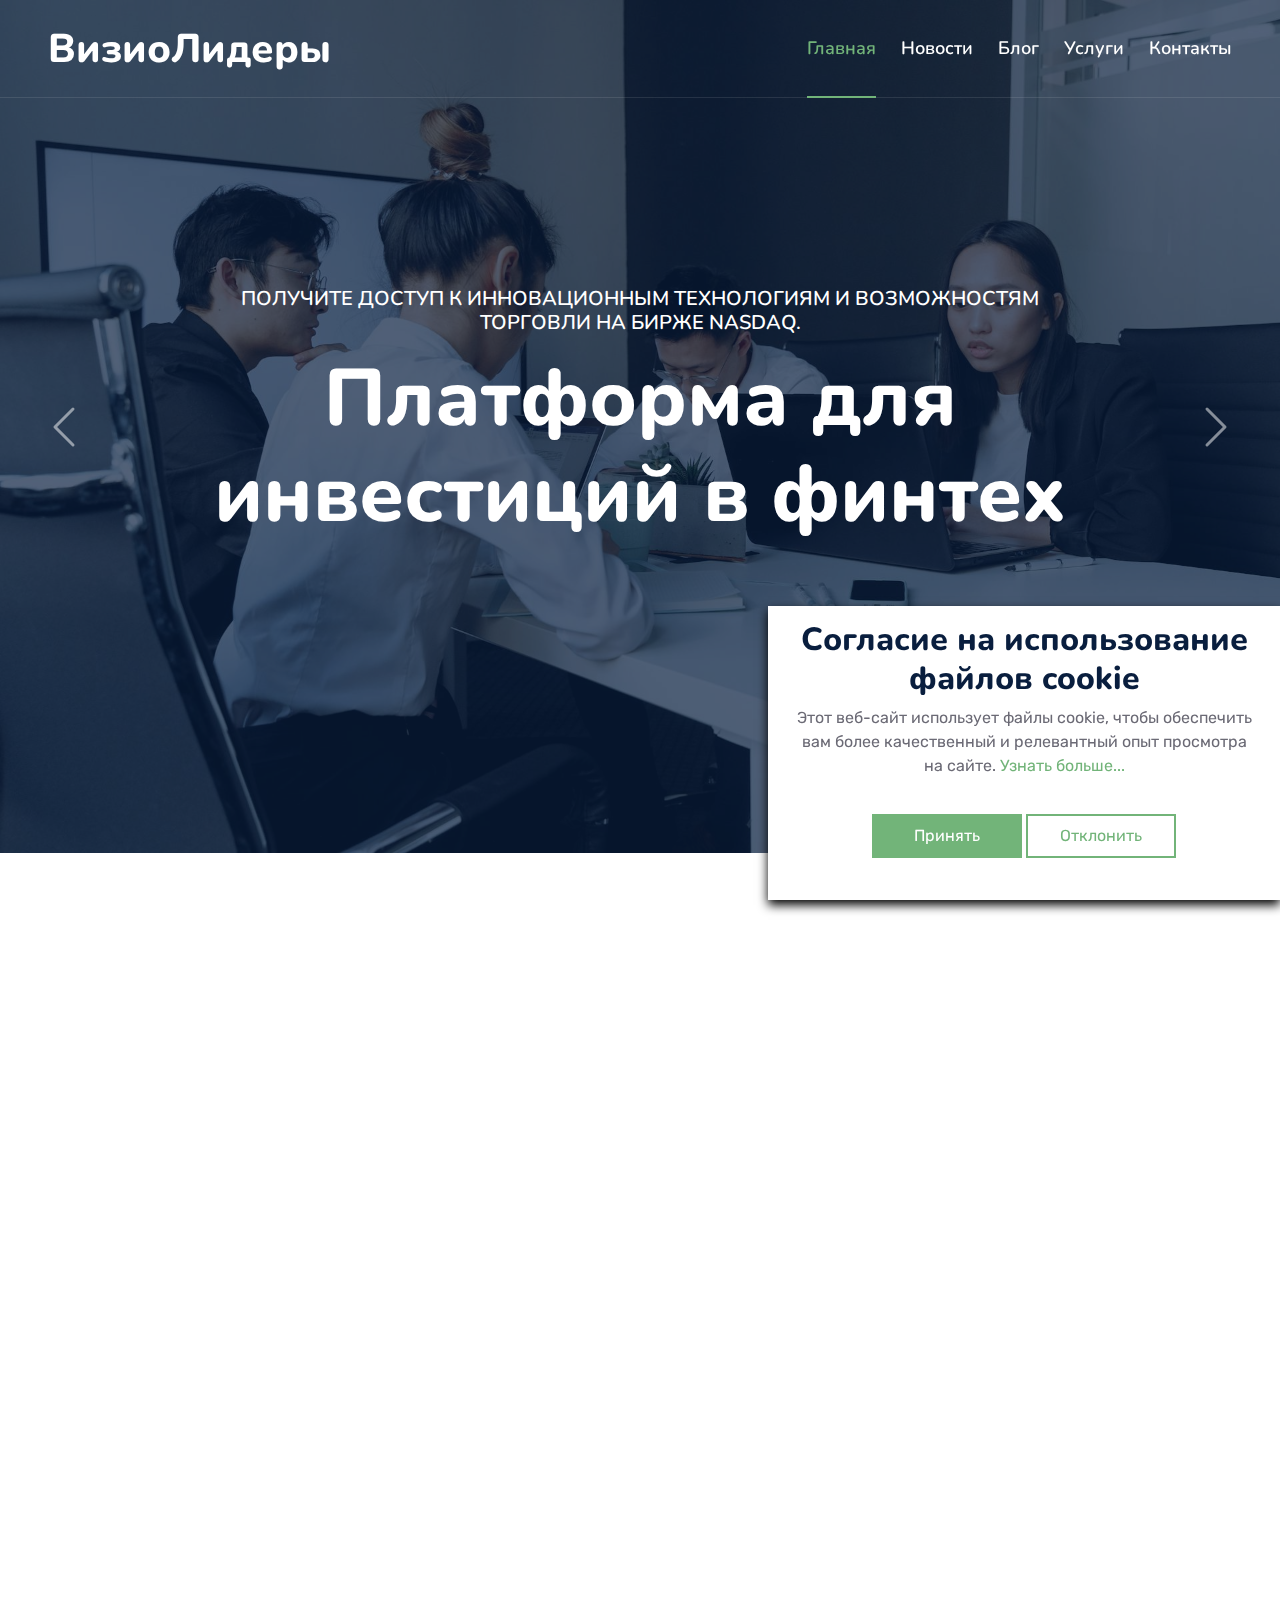
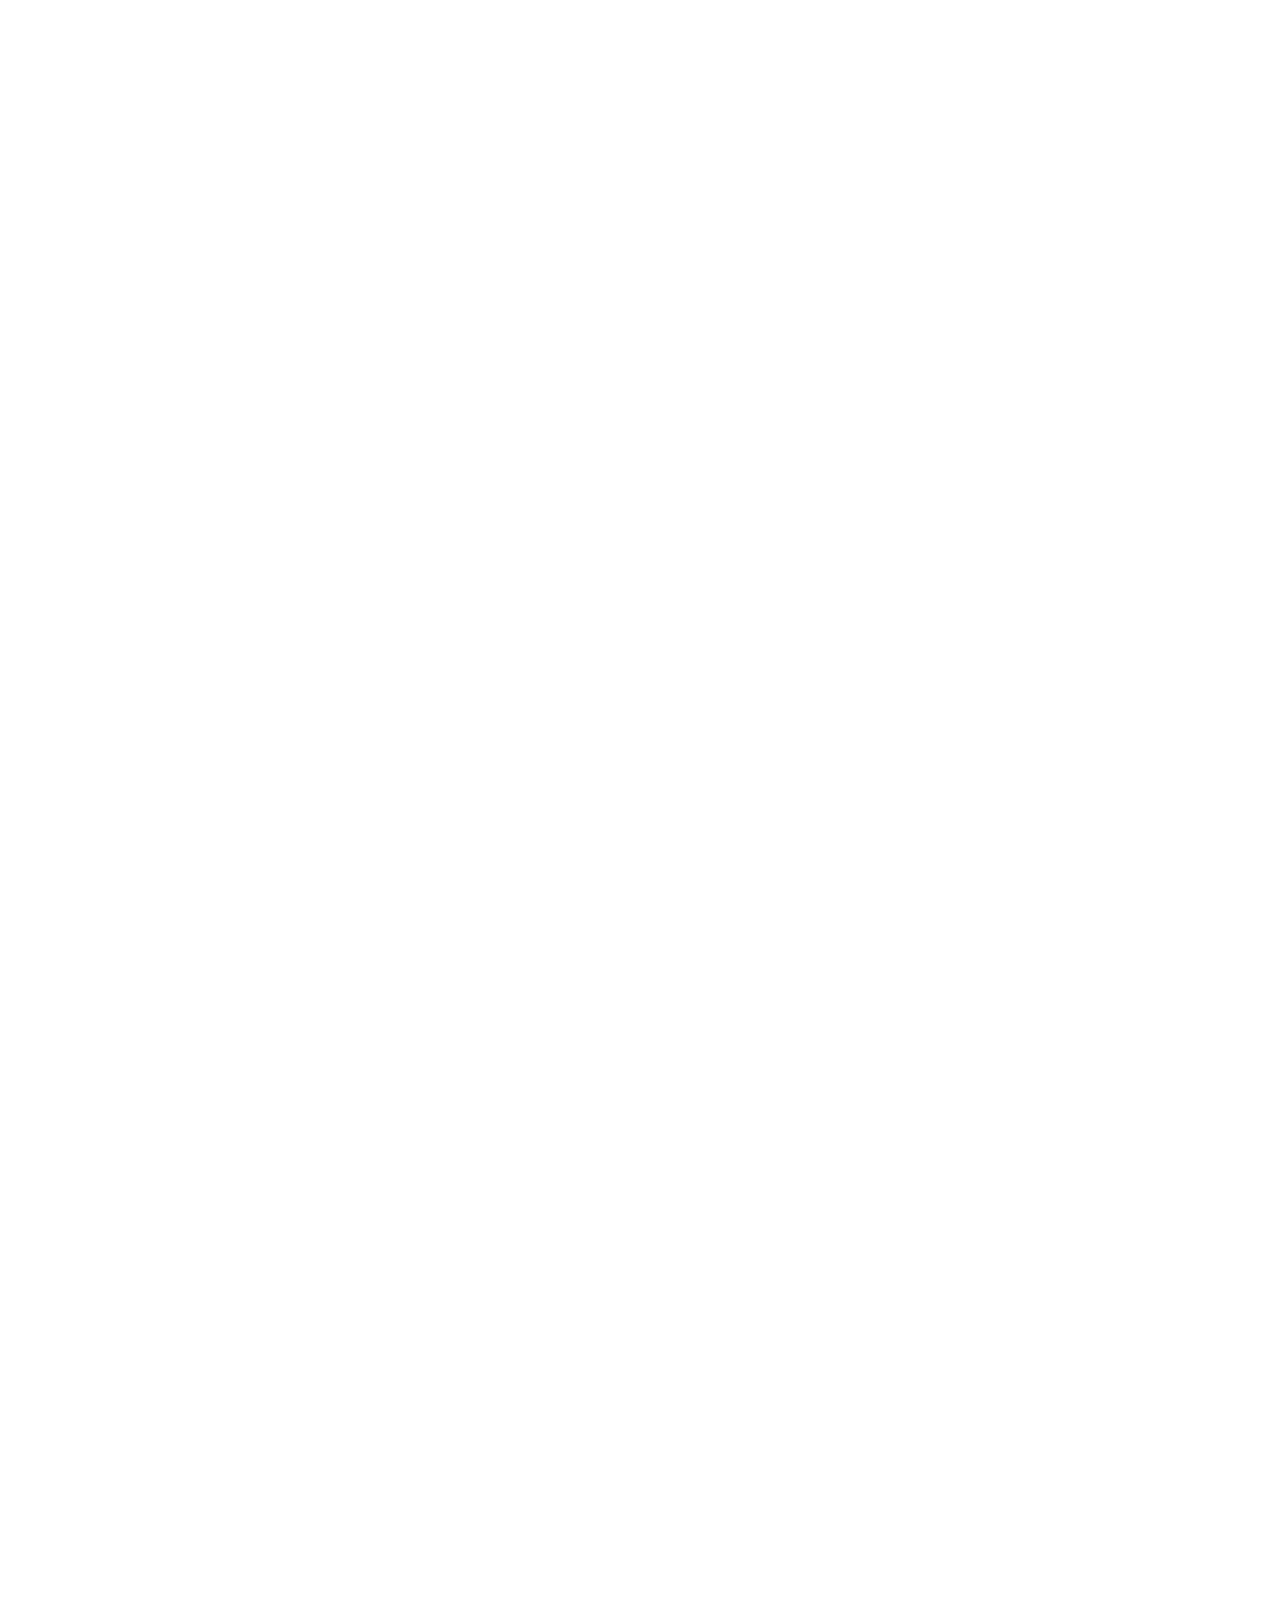
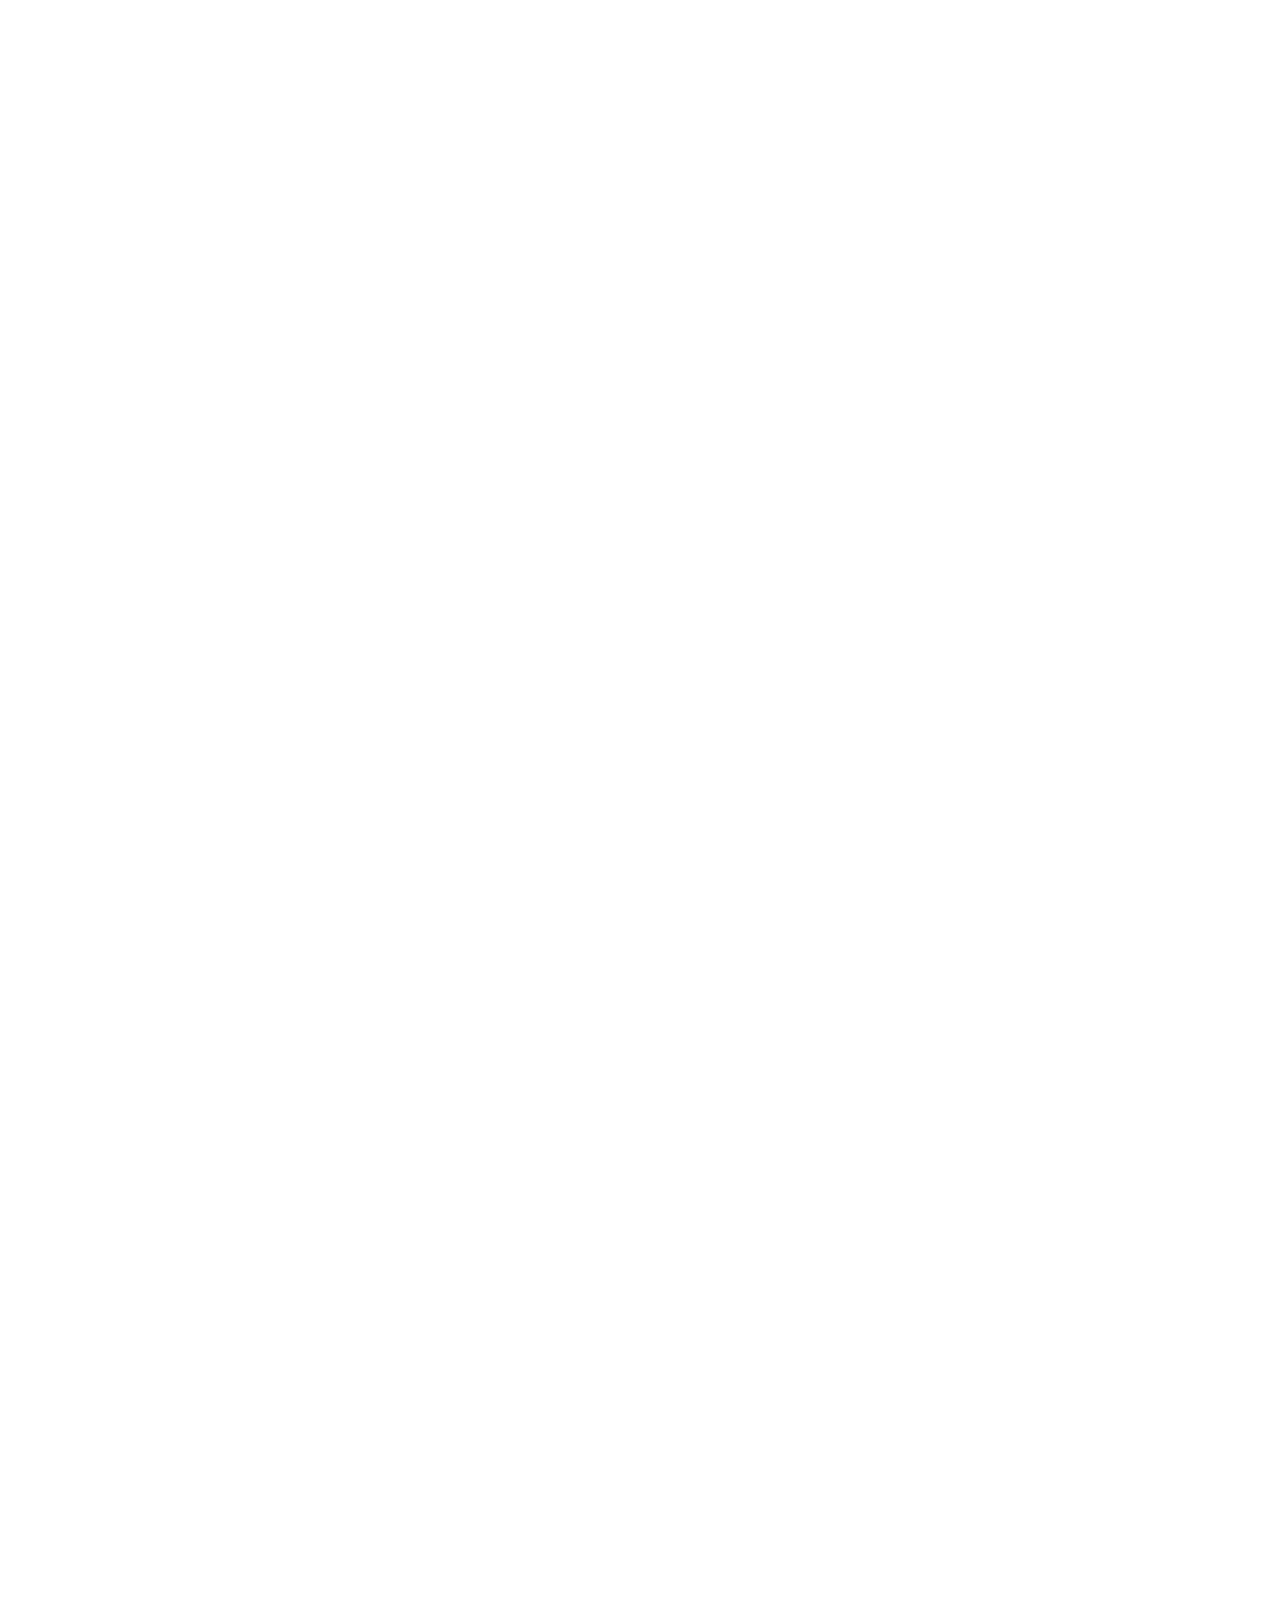
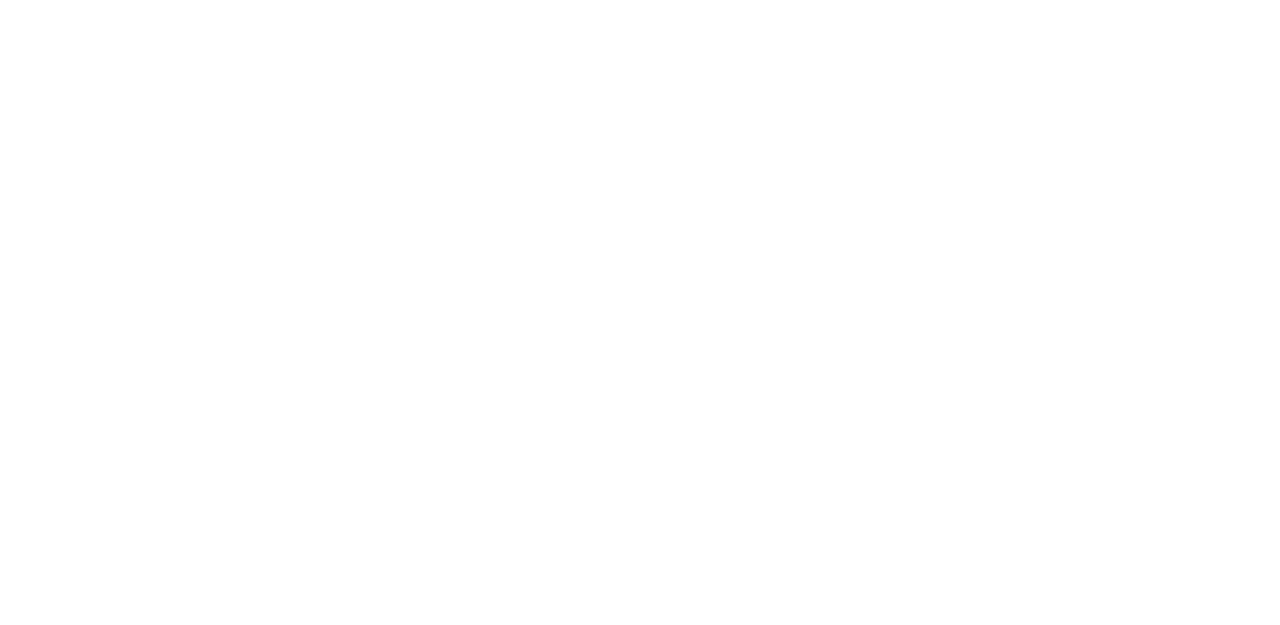
<file: index.html>
<!DOCTYPE html>
<html lang="en">
    <head>
        <meta charset="utf-8" />
        <title>ВизиоЛидеры</title>
        <meta content="width=device-width, initial-scale=1.0" name="viewport" />
        <meta content="Free HTML Templates" name="keywords" />
        <meta content="Free HTML Templates" name="description" />

        <!-- Favicon -->
        <link href="img/favicon.ico" rel="icon" />

        <!-- Google Web Fonts -->
        <link rel="preconnect" href="https://fonts.googleapis.com" />
        <link rel="preconnect" href="https://fonts.gstatic.com" crossorigin />
        <link
            href="https://fonts.googleapis.com/css2?family=Nunito:wght@400;600;700;800&family=Rubik:wght@400;500;600;700&display=swap"
            rel="stylesheet"
        />

        <!-- Icon Font Stylesheet -->
        <link
            href="https://cdnjs.cloudflare.com/ajax/libs/font-awesome/5.10.0/css/all.min.css"
            rel="stylesheet"
        />
        <link
            href="https://cdn.jsdelivr.net/npm/bootstrap-icons@1.4.1/font/bootstrap-icons.css"
            rel="stylesheet"
        />

        <!-- Libraries Stylesheet -->
        <link
            href="lib/owlcarousel/assets/owl.carousel.min.css"
            rel="stylesheet"
        />
        <link href="lib/animate/animate.min.css" rel="stylesheet" />

        <!-- Customized Bootstrap Stylesheet -->
        <link href="css/bootstrap.min.css" rel="stylesheet" />

        <!-- Template Stylesheet -->
        <link href="css/style.css" rel="stylesheet" />
    </head>

    <body>
        <!-- Spinner Start -->
        <div
            id="spinner"
            class="show bg-white position-fixed translate-middle w-100 vh-100 top-50 start-50 d-flex align-items-center justify-content-center"
        >
            <div class="spinner"></div>
        </div>
        <!-- Spinner End -->

        <!-- Navbar & Carousel Start -->
        <div class="container-fluid position-relative p-0">
            <nav class="navbar navbar-expand-lg navbar-dark px-5 py-3 py-lg-0">
                <a href="index.html" class="navbar-brand p-0">
                    <h1 class="m-0">ВизиоЛидеры</h1>
                </a>
                <button
                    class="navbar-toggler"
                    type="button"
                    data-bs-toggle="collapse"
                    data-bs-target="#navbarCollapse"
                >
                    <span class="fa fa-bars"></span>
                </button>
                <div class="collapse navbar-collapse" id="navbarCollapse">
                    <div class="navbar-nav ms-auto py-0">
                        <a href="index.html" class="nav-item nav-link active"
                            >Главная</a
                        >
                        <a href="about.html" class="nav-item nav-link"
                            >Новости</a
                        >
                        <a href="service.html" class="nav-item nav-link"
                            >Блог</a
                        >
                        <a href="blog.html" class="nav-item nav-link">Услуги</a>
                        <a href="contact.html" class="nav-item nav-link"
                            >Контакты</a
                        >
                    </div>
                </div>
            </nav>

            <div
                id="header-carousel"
                class="carousel slide carousel-fade"
                data-bs-ride="carousel"
            >
                <div class="carousel-inner">
                    <div class="carousel-item active">
                        <img
                            class="w-100"
                            src="img/carousel-1.jpg"
                            alt="Изображение"
                        />
                        <div
                            class="carousel-caption d-flex flex-column align-items-center justify-content-center"
                        >
                            <div class="p-3" style="max-width: 900px">
                                <h5
                                    class="text-white text-uppercase mb-3 animated slideInDown"
                                >
                                    Получите доступ к инновационным технологиям
                                    и возможностям торговли на бирже Nasdaq.
                                </h5>
                                <h1
                                    class="display-1 text-white mb-md-4 animated zoomIn"
                                >
                                    Платформа для инвестиций в финтех
                                </h1>
                            </div>
                        </div>
                    </div>
                    <div class="carousel-item">
                        <img
                            class="w-100"
                            src="img/carousel-2.jpg"
                            alt="Изображение"
                        />
                        <div
                            class="carousel-caption d-flex flex-column align-items-center justify-content-center"
                        >
                            <div class="p-3" style="max-width: 900px">
                                <h5
                                    class="text-white text-uppercase mb-3 animated slideInDown"
                                >
                                    Узнайте о новейших разработках и трендах на
                                    бирже.
                                </h5>
                                <h1
                                    class="display-1 text-white mb-md-4 animated zoomIn"
                                >
                                    Инновации на рынке акций
                                </h1>
                            </div>
                        </div>
                    </div>
                </div>
                <button
                    class="carousel-control-prev"
                    type="button"
                    data-bs-target="#header-carousel"
                    data-bs-slide="prev"
                >
                    <span
                        class="carousel-control-prev-icon"
                        aria-hidden="true"
                    ></span>
                    <span class="visually-hidden">Предыдущий</span>
                </button>
                <button
                    class="carousel-control-next"
                    type="button"
                    data-bs-target="#header-carousel"
                    data-bs-slide="next"
                >
                    <span
                        class="carousel-control-next-icon"
                        aria-hidden="true"
                    ></span>
                    <span class="visually-hidden">Следующий</span>
                </button>
            </div>
        </div>
        <!-- Navbar & Carousel End -->

        <!-- Full Screen Search Start -->
        <div class="modal fade" id="searchModal" tabindex="-1">
            <div class="modal-dialog modal-fullscreen">
                <div
                    class="modal-content"
                    style="background: rgba(9, 30, 62, 0.7)"
                >
                    <div class="modal-header border-0">
                        <button
                            type="button"
                            class="btn bg-white btn-close"
                            data-bs-dismiss="modal"
                            aria-label="Close"
                        ></button>
                    </div>
                    <div
                        class="modal-body d-flex align-items-center justify-content-center"
                    >
                        <div class="input-group" style="max-width: 600px">
                            <input
                                type="text"
                                class="form-control bg-transparent border-primary p-3"
                                placeholder="Type search keyword"
                            />
                            <button class="btn btn-primary px-4">
                                <i class="bi bi-search"></i>
                            </button>
                        </div>
                    </div>
                </div>
            </div>
        </div>
        <!-- Full Screen Search End -->

        <!-- Facts Start -->
        <div class="container-fluid facts py-5 pt-lg-0">
            <div class="container py-5 pt-lg-0">
                <div class="row gx-0">
                    <div class="col-lg-4 wow zoomIn" data-wow-delay="0.1s">
                        <div
                            class="bg-primary shadow d-flex align-items-center justify-content-center p-4"
                            style="height: 150px"
                        >
                            <div
                                class="bg-white d-flex align-items-center justify-content-center rounded mb-2"
                                style="width: 60px; height: 60px"
                            >
                                <i class="fa fa-users text-primary"></i>
                            </div>
                            <div class="ps-4">
                                <h5 class="text-white mb-0">
                                    Довольные клиенты
                                </h5>
                                <h1
                                    class="text-white mb-0"
                                    data-toggle="counter-up"
                                >
                                    712
                                </h1>
                            </div>
                        </div>
                    </div>
                    <div class="col-lg-4 wow zoomIn" data-wow-delay="0.3s">
                        <div
                            class="bg-light shadow d-flex align-items-center justify-content-center p-4"
                            style="height: 150px"
                        >
                            <div
                                class="bg-primary d-flex align-items-center justify-content-center rounded mb-2"
                                style="width: 60px; height: 60px"
                            >
                                <i class="fa fa-check text-white"></i>
                            </div>
                            <div class="ps-4">
                                <h5 class="text-primary mb-0">
                                    Завершенные проекты
                                </h5>
                                <h1 class="mb-0" data-toggle="counter-up">
                                    55
                                </h1>
                            </div>
                        </div>
                    </div>
                    <div class="col-lg-4 wow zoomIn" data-wow-delay="0.6s">
                        <div
                            class="bg-primary shadow d-flex align-items-center justify-content-center p-4"
                            style="height: 150px"
                        >
                            <div
                                class="bg-white d-flex align-items-center justify-content-center rounded mb-2"
                                style="width: 60px; height: 60px"
                            >
                                <i class="fa fa-award text-primary"></i>
                            </div>
                            <div class="ps-4">
                                <h5 class="text-white mb-0">
                                    Полученные награды
                                </h5>
                                <h1
                                    class="text-white mb-0"
                                    data-toggle="counter-up"
                                >
                                    132
                                </h1>
                            </div>
                        </div>
                    </div>
                </div>
            </div>
        </div>
        <!-- Facts Start -->

        <!-- About Start -->
        <div class="container-fluid py-5 wow fadeInUp" data-wow-delay="0.1s">
            <div class="container py-5">
                <div class="row g-5">
                    <div class="col-lg-7">
                        <div class="section-title position-relative pb-3 mb-5">
                            <h5 class="fw-bold text-primary text-uppercase">
                                О нас
                            </h5>
                            <h1 class="mb-0">
                                Мы предлагаем инновационные решения в области
                                консалтинга
                            </h1>
                        </div>
                        <p class="mb-4">
                            Мы - команда профессионалов, специализирующаяся на
                            предоставлении консультационных услуг в сфере
                            финтех. Наша цель - помочь вам максимально
                            эффективно использовать возможности финансовых
                            рынков и технологий. Мы работаем с ведущими биржами,
                            такими как Nasdaq, и помогаем нашим клиентам
                            принимать обоснованные инвестиционные решения,
                            управлять проектами и достигать новых высот в своих
                            финансовых стратегиях. Наша платформа предоставляет
                            доступ к новейшим технологиям и инновациям, которые
                            позволяют нашим клиентам быть на шаг впереди в
                            постоянно меняющемся мире финансов. Мы предлагаем
                            комплексные решения для анализа и управления
                            акциями, а также поддержки и реализации
                            финтех-проектов любой сложности. С нами вы получите
                            доступ к экспертным знаниям и современным
                            инструментам, которые помогут вам достичь успеха на
                            рынке.
                        </p>
                        <div class="row g-0 mb-3">
                            <div
                                class="col-sm-6 wow zoomIn"
                                data-wow-delay="0.2s"
                            >
                                <h5 class="mb-3">
                                    <i class="fa fa-check text-primary me-3"></i
                                    >Партнерство с ведущими биржами
                                </h5>
                                <h5 class="mb-3">
                                    <i class="fa fa-check text-primary me-3"></i
                                    >Инновационные финтех-решения
                                </h5>
                            </div>
                            <div
                                class="col-sm-6 wow zoomIn"
                                data-wow-delay="0.4s"
                            >
                                <h5 class="mb-3">
                                    <i class="fa fa-check text-primary me-3"></i
                                    >Успешные проекты
                                </h5>
                                <h5 class="mb-3">
                                    <i class="fa fa-check text-primary me-3"></i
                                    >Экспертный анализ и поддержка
                                </h5>
                            </div>
                        </div>
                    </div>
                    <div class="col-lg-5" style="min-height: 500px">
                        <div class="position-relative h-100">
                            <img
                                class="position-absolute w-100 h-100 rounded wow zoomIn"
                                data-wow-delay="0.9s"
                                src="img/about.jpg"
                                style="object-fit: cover"
                            />
                        </div>
                    </div>
                </div>
            </div>
        </div>
        <!-- About End -->

        <!-- Features Start -->
        <div class="container-fluid py-5 wow fadeInUp" data-wow-delay="0.1s">
            <div class="container py-5">
                <div
                    class="section-title text-center position-relative pb-3 mb-5 mx-auto"
                    style="max-width: 600px"
                >
                    <h5 class="fw-bold text-primary text-uppercase">
                        Почему выбрать нас?
                    </h5>
                    <h1 class="mb-0">
                        Почему выбирают нас для консалтинговых услуг в сфере
                        финтех
                    </h1>
                </div>
                <div class="row g-5">
                    <div class="col-lg-4">
                        <div class="row g-5">
                            <div
                                class="col-12 wow zoomIn"
                                data-wow-delay="0.2s"
                            >
                                <div
                                    class="bg-primary rounded d-flex align-items-center justify-content-center mb-3"
                                    style="width: 60px; height: 60px"
                                >
                                    <i class="fa fa-cubes text-white"></i>
                                </div>
                                <h4>
                                    Доступ к передовым технологиям и инновациям
                                </h4>
                                <p class="mb-0">
                                    Мы предоставляем нашим клиентам доступ к
                                    новейшим финтех-технологиям и инновациям,
                                    что позволяет быть на шаг впереди
                                    конкурентов и эффективно управлять своими
                                    инвестициями и проектами.
                                </p>
                            </div>
                            <div
                                class="col-12 wow zoomIn"
                                data-wow-delay="0.6s"
                            >
                                <div
                                    class="bg-primary rounded d-flex align-items-center justify-content-center mb-3"
                                    style="width: 60px; height: 60px"
                                >
                                    <i class="fa fa-award text-white"></i>
                                </div>
                                <h4>Партнерство с ведущими биржами</h4>
                                <p class="mb-0">
                                    Наши клиенты получают привилегированный
                                    доступ к таким мировым биржам, как Nasdaq,
                                    что открывает перед ними широкие возможности
                                    для торговли акциями и реализации финансовых
                                    стратегий.
                                </p>
                            </div>
                        </div>
                    </div>
                    <div
                        class="col-lg-4 wow zoomIn"
                        data-wow-delay="0.9s"
                        style="min-height: 350px"
                    >
                        <div class="position-relative h-100">
                            <img
                                class="position-absolute w-100 h-100 rounded wow zoomIn"
                                data-wow-delay="0.1s"
                                src="img/feature.jpg"
                                style="object-fit: cover"
                            />
                        </div>
                    </div>
                    <div class="col-lg-4">
                        <div class="row g-5">
                            <div
                                class="col-12 wow zoomIn"
                                data-wow-delay="0.4s"
                            >
                                <div
                                    class="bg-primary rounded d-flex align-items-center justify-content-center mb-3"
                                    style="width: 60px; height: 60px"
                                >
                                    <i class="fa fa-users-cog text-white"></i>
                                </div>
                                <h4>Индивидуальный подход и поддержка</h4>
                                <p class="mb-0">
                                    Каждый проект, будь то инвестиции в акции
                                    или запуск нового финтех-продукта,
                                    сопровождается нашей экспертной поддержкой и
                                    анализом, что гарантирует успех и достижение
                                    поставленных целей.
                                </p>
                            </div>
                            <div
                                class="col-12 wow zoomIn"
                                data-wow-delay="0.8s"
                            >
                                <div
                                    class="bg-primary rounded d-flex align-items-center justify-content-center mb-3"
                                    style="width: 60px; height: 60px"
                                >
                                    <i class="fa fa-phone-alt text-white"></i>
                                </div>
                                <h4>
                                    Комплексные решения для управления проектами
                                </h4>
                                <p class="mb-0">
                                    Мы предлагаем комплексные платформы и
                                    инструменты для управления проектами любой
                                    сложности, обеспечивая полный цикл от идеи
                                    до реализации и последующего развития.
                                </p>
                            </div>
                        </div>
                    </div>
                </div>
            </div>
        </div>
        <!-- Features Start -->

        <!-- Testimonial Start -->
        <div class="container-fluid py-5 wow fadeInUp" data-wow-delay="0.1s">
            <div class="container py-5">
                <div
                    class="section-title text-center position-relative pb-3 mb-4 mx-auto"
                    style="max-width: 600px"
                >
                    <h5 class="fw-bold text-primary text-uppercase">
                        Отзывы клиентов
                    </h5>
                    <h1 class="mb-0">
                        Что говорят наши клиенты о наших цифровых услугах
                    </h1>
                </div>
                <div
                    class="owl-carousel testimonial-carousel wow fadeInUp"
                    data-wow-delay="0.6s"
                >
                    <div class="testimonial-item bg-light my-4">
                        <div
                            class="d-flex align-items-center border-bottom pt-5 pb-4 px-5"
                        >
                            <img
                                class="img-fluid rounded"
                                src="img/testimonial-1.jpg"
                                style="width: 60px; height: 60px"
                            />
                            <div class="ps-4">
                                <h4 class="text-primary mb-1">Елена К.</h4>
                            </div>
                        </div>
                        <div class="pt-4 pb-5 px-5">
                            Спасибо за профессиональную помощь в планировании
                            моих инвестиций. Благодаря вашим рекомендациям, я
                            смогла добиться финансовой независимости и
                            обеспечить свое будущее.
                        </div>
                    </div>
                    <div class="testimonial-item bg-light my-4">
                        <div
                            class="d-flex align-items-center border-bottom pt-5 pb-4 px-5"
                        >
                            <img
                                class="img-fluid rounded"
                                src="img/testimonial-2.jpg"
                                style="width: 60px; height: 60px"
                            />
                            <div class="ps-4">
                                <h4 class="text-primary mb-1">Александр П.</h4>
                            </div>
                        </div>
                        <div class="pt-4 pb-5 px-5">
                            Очень доволен услугами вашего инвестиционного
                            консультанта. Он помог мне разработать долгосрочные
                            инвестиционные стратегии, которые принесли отличные
                            результаты.
                        </div>
                    </div>
                    <div class="testimonial-item bg-light my-4">
                        <div
                            class="d-flex align-items-center border-bottom pt-5 pb-4 px-5"
                        >
                            <img
                                class="img-fluid rounded"
                                src="img/testimonial-3.jpg"
                                style="width: 60px; height: 60px"
                            />
                            <div class="ps-4">
                                <h4 class="text-primary mb-1">Мария С.</h4>
                            </div>
                        </div>
                        <div class="pt-4 pb-5 px-5">
                            Спасибо за отличную инвестиционную помощь! Благодаря
                            вашим рекомендациям, я смогла увеличить доходность
                            своего инвестиционного портфеля и достичь своих
                            финансовых целей.
                        </div>
                    </div>
                    <div class="testimonial-item bg-light my-4">
                        <div
                            class="d-flex align-items-center border-bottom pt-5 pb-4 px-5"
                        >
                            <img
                                class="img-fluid rounded"
                                src="img/testimonial-4.jpg"
                                style="width: 60px; height: 60px"
                            />
                            <div class="ps-4">
                                <h4 class="text-primary mb-1">Андрей И.</h4>
                            </div>
                        </div>
                        <div class="pt-4 pb-5 px-5">
                            Профессиональный подход и качественные консультации
                            по инвестициям. Очень рекомендую вашу компанию всем,
                            кто стремится к финансовой независимости и успешному
                            управлению своими инвестициями.
                        </div>
                    </div>
                </div>
            </div>
        </div>
        <!-- Testimonial End -->

        <!-- Team Start -->
        <div class="container-fluid py-5 wow fadeInUp" data-wow-delay="0.1s">
            <div class="container py-5">
                <div
                    class="section-title text-center position-relative pb-3 mb-5 mx-auto"
                    style="max-width: 600px"
                >
                    <h5 class="fw-bold text-primary text-uppercase">
                        ЧЛЕНЫ КОМАНДЫ
                    </h5>
                    <h1 class="mb-0">
                        Профессиональные вещи, готовые помочь вашему бизнесу
                    </h1>
                </div>
                <div class="row g-5">
                    <div class="col-lg-4 wow slideInUp" data-wow-delay="0.3s">
                        <div class="team-item bg-light rounded overflow-hidden">
                            <div
                                class="team-img position-relative overflow-hidden"
                            >
                                <img
                                    class="img-fluid w-100"
                                    src="img/team-1.jpg"
                                    alt=""
                                />
                            </div>
                            <div class="text-center py-4">
                                <h4 class="text-primary">Алексей Ларіонов</h4>
                                <p class="text-uppercase m-0">
                                    Менеджер по развитию
                                </p>
                            </div>
                        </div>
                    </div>
                    <div class="col-lg-4 wow slideInUp" data-wow-delay="0.6s">
                        <div class="team-item bg-light rounded overflow-hidden">
                            <div
                                class="team-img position-relative overflow-hidden"
                            >
                                <img
                                    class="img-fluid w-100"
                                    src="img/team-2.jpg"
                                    alt=""
                                />
                            </div>
                            <div class="text-center py-4">
                                <h4 class="text-primary">Екатерина Макарова</h4>
                                <p class="text-uppercase m-0">
                                    Финансовый аналитик
                                </p>
                            </div>
                        </div>
                    </div>
                    <div class="col-lg-4 wow slideInUp" data-wow-delay="0.9s">
                        <div class="team-item bg-light rounded overflow-hidden">
                            <div
                                class="team-img position-relative overflow-hidden"
                            >
                                <img
                                    class="img-fluid w-100"
                                    src="img/team-3.jpg"
                                    alt=""
                                />
                            </div>
                            <div class="text-center py-4">
                                <h4 class="text-primary">Иван Маковецький</h4>
                                <p class="text-uppercase m-0">
                                    Главный инвестиционный консультант
                                </p>
                            </div>
                        </div>
                    </div>
                </div>
            </div>
        </div>
        <!-- Team End -->

        <!-- Footer Start -->
        <div
            class="container-fluid bg-dark text-light mt-5 wow fadeInUp"
            data-wow-delay="0.1s"
        >
            <div class="container">
                <div class="row gx-5">
                    <div class="col-lg-12">
                        <div class="row gx-5">
                            <div class="col-lg-4 col-md-12 pt-5 mb-5">
                                <div
                                    class="section-title section-title-sm position-relative pb-3 mb-4"
                                >
                                    <h3 class="text-light mb-0">О Нас</h3>
                                </div>
                                <p>
                                    Мы стремимся помочь нашим клиентам достичь
                                    финансовой независимости через разумные и
                                    долгосрочные инвестиционные стратегии.
                                </p>
                            </div>
                            <div class="col-lg-4 col-md-12 pt-5 mb-5">
                                <div
                                    class="section-title section-title-sm position-relative pb-3 mb-4"
                                >
                                    <h3 class="text-light mb-0">
                                        Свяжитесь с нами
                                    </h3>
                                </div>
                                <div class="d-flex mb-2">
                                    <i
                                        class="bi bi-geo-alt text-primary me-2"
                                    ></i>
                                    <p class="mb-0">
                                        Shepetkov str 11, Алматы 050035,
                                        Казахстан
                                    </p>
                                </div>
                                <div class="d-flex mb-2">
                                    <i
                                        class="bi bi-envelope-open text-primary me-2"
                                    ></i>
                                    <p class="mb-0">visio_leaders@gmail.com</p>
                                </div>
                                <div class="d-flex mb-2">
                                    <i
                                        class="bi bi-telephone text-primary me-2"
                                    ></i>
                                    <p class="mb-0">+77273036593</p>
                                </div>
                            </div>
                            <div class="col-lg-4 col-md-12 pt-0 pt-lg-5 mb-5">
                                <div
                                    class="section-title section-title-sm position-relative pb-3 mb-4"
                                >
                                    <h3 class="text-light mb-0">
                                        Быстрые ссылки
                                    </h3>
                                </div>
                                <div
                                    class="link-animated d-flex flex-column justify-content-start"
                                >
                                    <a class="text-light mb-2" href="index.html"
                                        ><i
                                            class="bi bi-arrow-right text-primary me-2"
                                        ></i
                                        >Главная</a
                                    >
                                    <a class="text-light mb-2" href="about.html"
                                        ><i
                                            class="bi bi-arrow-right text-primary me-2"
                                        ></i
                                        >Новости</a
                                    >
                                    <a
                                        class="text-light mb-2"
                                        href="service.html"
                                        ><i
                                            class="bi bi-arrow-right text-primary me-2"
                                        ></i
                                        >Блог</a
                                    >
                                    <a
                                        class="text-light mb-2"
                                        href="contact.html"
                                        ><i
                                            class="bi bi-arrow-right text-primary me-2"
                                        ></i
                                        >Контакты</a
                                    >
                                    <a
                                        class="text-light mb-2"
                                        href="privacy-policy.html"
                                        ><i
                                            class="bi bi-arrow-right text-primary me-2"
                                        ></i
                                        >Политика конфиденциальности</a
                                    >
                                    <a
                                        class="text-light"
                                        href="terms-of-use.html"
                                        ><i
                                            class="bi bi-arrow-right text-primary me-2"
                                        ></i
                                        >Условия и положения</a
                                    >
                                </div>
                            </div>
                        </div>
                    </div>
                </div>
            </div>
        </div>
        <!-- Footer End -->

        <!-- Back to Top -->
        <a
            href="#"
            class="btn btn-lg btn-primary btn-lg-square rounded back-to-top"
            ><i class="bi bi-arrow-up"></i
        ></a>

        <!-- Cookie banner -->
        <div class="cookie-wrapper show">
            <div>
                <i class="bx bx-cookie"></i>
                <h2 style="text-align: center">
                    Согласие на использование файлов cookie
                </h2>
            </div>
            <div class="data">
                <p>
                    Этот веб-сайт использует файлы cookie, чтобы обеспечить вам
                    более качественный и релевантный опыт просмотра на сайте.
                    <a href="#">Узнать больше...</a>
                </p>
            </div>

            <div class="buttons">
                <button class="cookie-button" id="acceptBtn">Принять</button>
                <button class="cookie-button" id="declineBtn">Отклонить</button>
            </div>
        </div>
        <!-- End Cookie banner -->

        <!-- JavaScript Libraries -->
        <script src="https://code.jquery.com/jquery-3.4.1.min.js"></script>
        <script src="https://cdn.jsdelivr.net/npm/bootstrap@5.0.0/dist/js/bootstrap.bundle.min.js"></script>
        <script src="lib/wow/wow.min.js"></script>
        <script src="lib/easing/easing.min.js"></script>
        <script src="lib/waypoints/waypoints.min.js"></script>
        <script src="lib/counterup/counterup.min.js"></script>
        <script src="lib/owlcarousel/owl.carousel.min.js"></script>

        <!-- Template Javascript -->
        <script src="js/main.js"></script>
        <script src="js/contact-form.js"></script>
        <script src="js/cookiebanner.js"></script>
    </body>
</html>
</file>
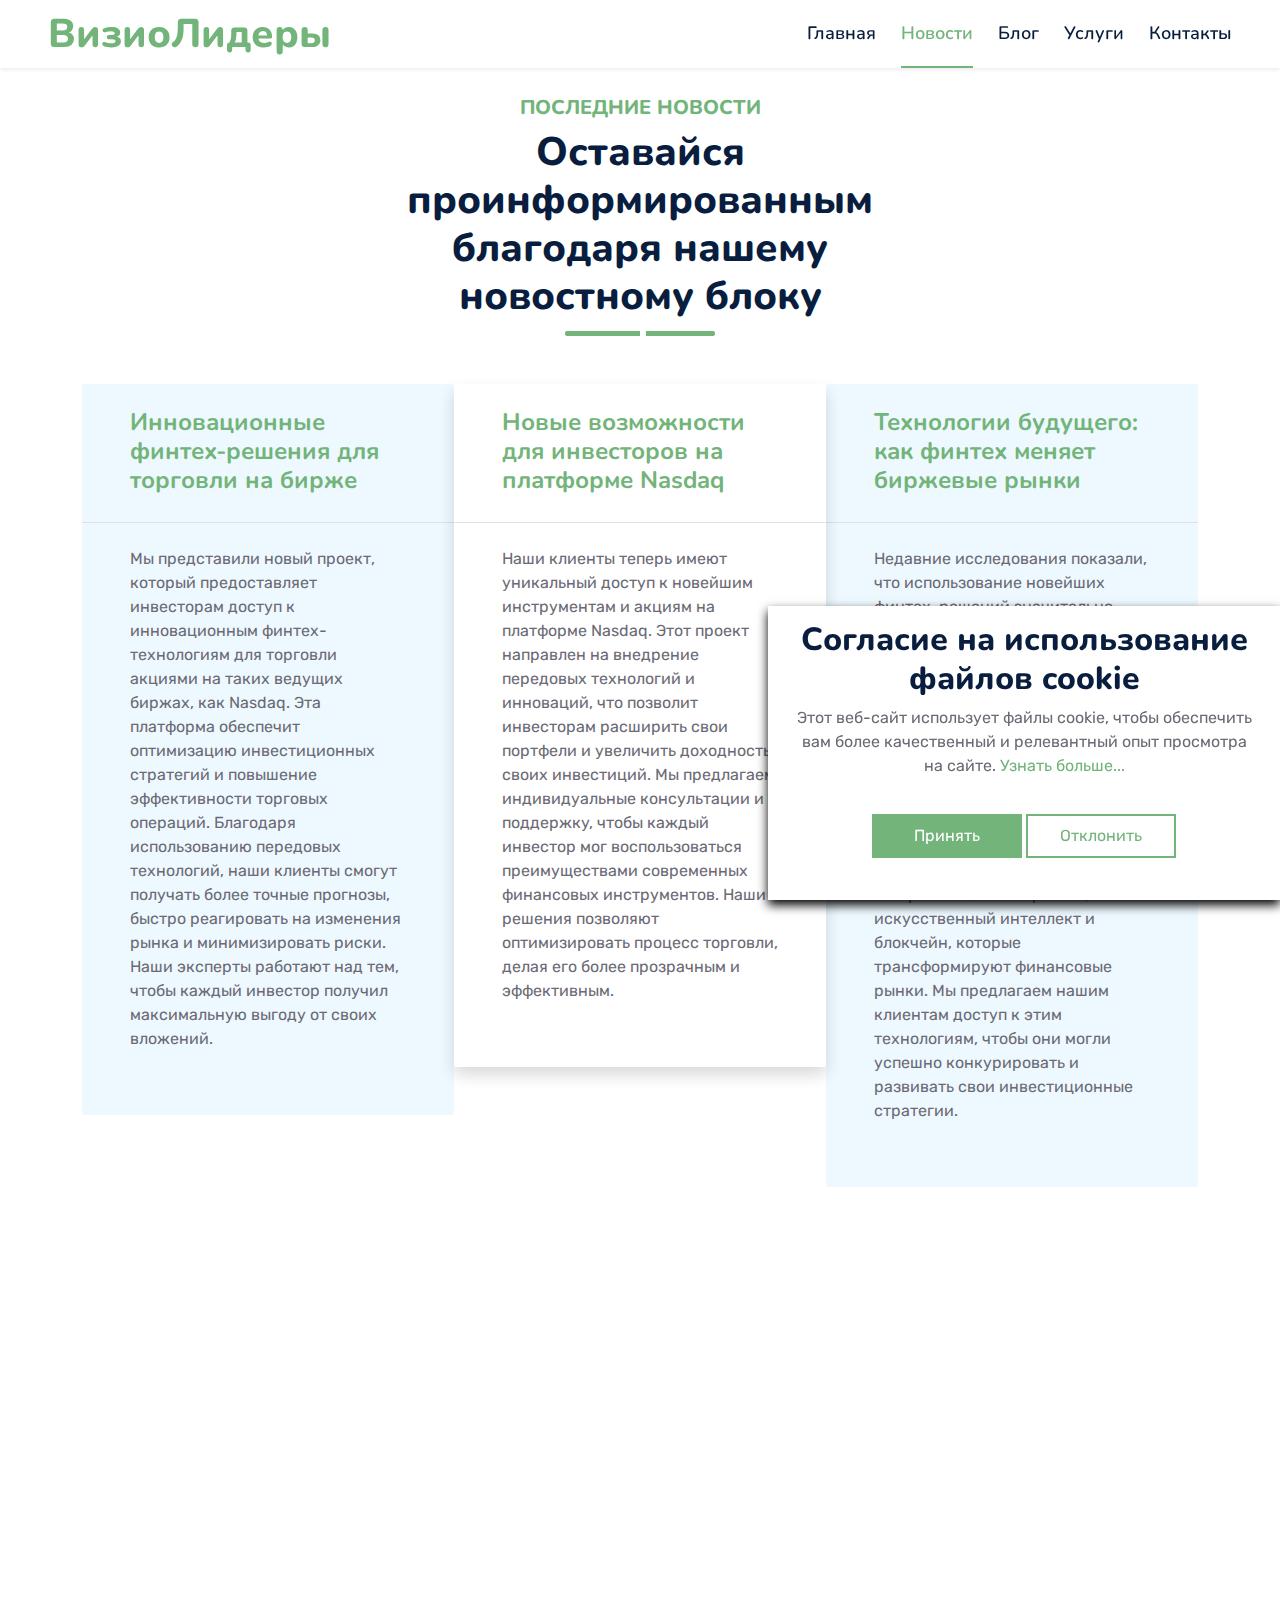
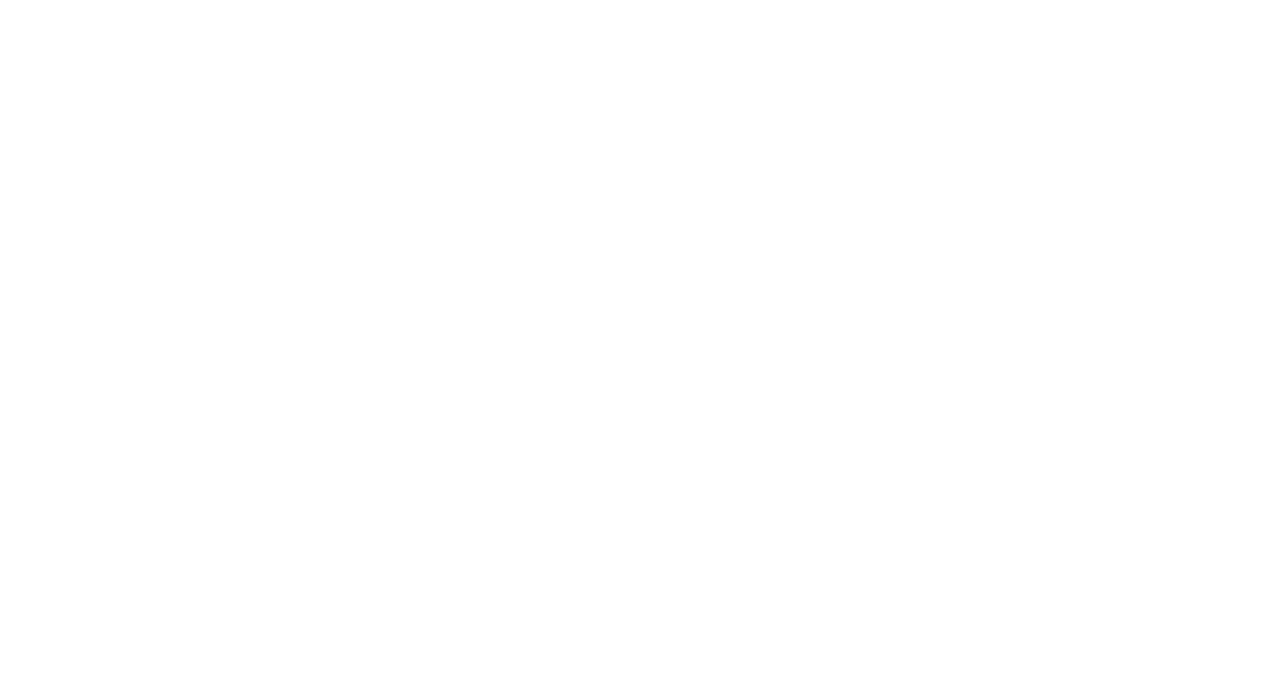
<file: about.html>
<!DOCTYPE html>
<html lang="en">
    <head>
        <meta charset="utf-8" />
        <title>ВизиоЛидеры</title>
        <meta content="width=device-width, initial-scale=1.0" name="viewport" />
        <meta content="Free HTML Templates" name="keywords" />
        <meta content="Free HTML Templates" name="description" />

        <!-- Favicon -->
        <link href="img/favicon.ico" rel="icon" />

        <!-- Google Web Fonts -->
        <link rel="preconnect" href="https://fonts.googleapis.com" />
        <link rel="preconnect" href="https://fonts.gstatic.com" crossorigin />
        <link
            href="https://fonts.googleapis.com/css2?family=Nunito:wght@400;600;700;800&family=Rubik:wght@400;500;600;700&display=swap"
            rel="stylesheet"
        />

        <!-- Icon Font Stylesheet -->
        <link
            href="https://cdnjs.cloudflare.com/ajax/libs/font-awesome/5.10.0/css/all.min.css"
            rel="stylesheet"
        />
        <link
            href="https://cdn.jsdelivr.net/npm/bootstrap-icons@1.4.1/font/bootstrap-icons.css"
            rel="stylesheet"
        />

        <!-- Libraries Stylesheet -->
        <link
            href="lib/owlcarousel/assets/owl.carousel.min.css"
            rel="stylesheet"
        />
        <link href="lib/animate/animate.min.css" rel="stylesheet" />

        <!-- Customized Bootstrap Stylesheet -->
        <link href="css/bootstrap.min.css" rel="stylesheet" />

        <!-- Template Stylesheet -->
        <link href="css/style.css" rel="stylesheet" />
    </head>

    <body>
        <!-- Spinner Start -->
        <div
            id="spinner"
            class="show bg-white position-fixed translate-middle w-100 vh-100 top-50 start-50 d-flex align-items-center justify-content-center"
        >
            <div class="spinner"></div>
        </div>
        <!-- Spinner End -->

        <!-- Navbar & Carousel Start -->
        <div class="container-fluid position-relative p-0">
            <nav
                class="navbar navbar-expand-lg navbar-dark px-5 py-3 py-lg-0 sticky-top shadow-sm"
            >
                <a href="index.html" class="navbar-brand p-0">
                    <h1 class="m-0">ВизиоЛидеры</h1>
                </a>
                <button
                    class="navbar-toggler"
                    type="button"
                    data-bs-toggle="collapse"
                    data-bs-target="#navbarCollapse"
                >
                    <span class="fa fa-bars"></span>
                </button>
                <div class="collapse navbar-collapse" id="navbarCollapse">
                    <div class="collapse navbar-collapse" id="navbarCollapse">
                        <div class="navbar-nav ms-auto py-0">
                            <a href="index.html" class="nav-item nav-link"
                                >Главная</a
                            >
                            <a
                                href="about.html"
                                class="nav-item nav-link active"
                                >Новости</a
                            >
                            <a href="service.html" class="nav-item nav-link"
                                >Блог</a
                            >
                            <a href="blog.html" class="nav-item nav-link"
                                >Услуги</a
                            >
                            <a href="contact.html" class="nav-item nav-link"
                                >Контакты</a
                            >
                        </div>
                    </div>
                </div>
            </nav>
        </div>
        <!-- Navbar & Carousel End -->

        <!-- Full Screen Search Start -->
        <div class="modal fade" id="searchModal" tabindex="-1">
            <div class="modal-dialog modal-fullscreen">
                <div
                    class="modal-content"
                    style="background: rgba(9, 30, 62, 0.7)"
                >
                    <div class="modal-header border-0">
                        <button
                            type="button"
                            class="btn bg-white btn-close"
                            data-bs-dismiss="modal"
                            aria-label="Close"
                        ></button>
                    </div>
                    <div
                        class="modal-body d-flex align-items-center justify-content-center"
                    >
                        <div class="input-group" style="max-width: 600px">
                            <input
                                type="text"
                                class="form-control bg-transparent border-primary p-3"
                                placeholder="Type search keyword"
                            />
                            <button class="btn btn-primary px-4">
                                <i class="bi bi-search"></i>
                            </button>
                        </div>
                    </div>
                </div>
            </div>
        </div>
        <!-- Full Screen Search End -->

        <!-- Pricing Plan Start -->
        <div class="container-fluid py-5 wow fadeInUp" data-wow-delay="0.1s">
            <div class="container py-5">
                <div
                    class="section-title text-center position-relative pb-3 mb-5 mx-auto"
                    style="max-width: 600px"
                >
                    <h5 class="fw-bold text-primary text-uppercase">
                        Последние Новости
                    </h5>
                    <h1 class="mb-0">
                        Оставайся проинформированным благодаря нашему новостному
                        блоку
                    </h1>
                </div>
                <div class="row g-0">
                    <div class="col-lg-4 wow slideInUp" data-wow-delay="0.6s">
                        <div class="bg-light rounded">
                            <div class="border-bottom py-4 px-5 mb-4">
                                <h4 class="text-primary mb-1">
                                    Инновационные финтех-решения для торговли на
                                    бирже
                                </h4>
                            </div>
                            <div class="p-5 pt-0">
                                <p>
                                    Мы представили новый проект, который
                                    предоставляет инвесторам доступ к
                                    инновационным финтех-технологиям для
                                    торговли акциями на таких ведущих биржах,
                                    как Nasdaq. Эта платформа обеспечит
                                    оптимизацию инвестиционных стратегий и
                                    повышение эффективности торговых операций.
                                    Благодаря использованию передовых
                                    технологий, наши клиенты смогут получать
                                    более точные прогнозы, быстро реагировать на
                                    изменения рынка и минимизировать риски. Наши
                                    эксперты работают над тем, чтобы каждый
                                    инвестор получил максимальную выгоду от
                                    своих вложений.
                                </p>
                            </div>
                        </div>
                    </div>
                    <div class="col-lg-4 wow slideInUp" data-wow-delay="0.3s">
                        <div
                            class="bg-white rounded shadow position-relative"
                            style="z-index: 1"
                        >
                            <div class="border-bottom py-4 px-5 mb-4">
                                <h4 class="text-primary mb-1">
                                    Новые возможности для инвесторов на
                                    платформе Nasdaq
                                </h4>
                            </div>
                            <div class="p-5 pt-0">
                                <p>
                                    Наши клиенты теперь имеют уникальный доступ
                                    к новейшим инструментам и акциям на
                                    платформе Nasdaq. Этот проект направлен на
                                    внедрение передовых технологий и инноваций,
                                    что позволит инвесторам расширить свои
                                    портфели и увеличить доходность своих
                                    инвестиций. Мы предлагаем индивидуальные
                                    консультации и поддержку, чтобы каждый
                                    инвестор мог воспользоваться преимуществами
                                    современных финансовых инструментов. Наши
                                    решения позволяют оптимизировать процесс
                                    торговли, делая его более прозрачным и
                                    эффективным.
                                </p>
                            </div>
                        </div>
                    </div>
                    <div class="col-lg-4 wow slideInUp" data-wow-delay="0.9s">
                        <div class="bg-light rounded">
                            <div class="border-bottom py-4 px-5 mb-4">
                                <h4 class="text-primary mb-1">
                                    Технологии будущего: как финтех меняет
                                    биржевые рынки
                                </h4>
                            </div>
                            <div class="p-5 pt-0">
                                <p>
                                    Недавние исследования показали, что
                                    использование новейших финтех-решений
                                    значительно улучшает результаты торговли
                                    акциями на биржах. Наши эксперты
                                    проанализировали текущие тренды и
                                    подготовили проект, который помогает
                                    инвесторам максимально эффективно
                                    использовать доступные технологии и
                                    инновации. В нашем отчете рассматриваются
                                    ключевые инновации, такие как
                                    алгоритмическая торговля, искусственный
                                    интеллект и блокчейн, которые трансформируют
                                    финансовые рынки. Мы предлагаем нашим
                                    клиентам доступ к этим технологиям, чтобы
                                    они могли успешно конкурировать и развивать
                                    свои инвестиционные стратегии.
                                </p>
                            </div>
                        </div>
                    </div>
                </div>
            </div>
        </div>
        <!-- Pricing Plan End -->

        <!-- Quote Start -->
        <div class="container-fluid py-5 wow fadeInUp" data-wow-delay="0.1s">
            <div class="container py-5">
                <div class="row g-5">
                    <div class="col-lg-7">
                        <div class="section-title position-relative pb-3 mb-5">
                            <h1 class="mb-0">Подпишитесь на нашу рассылку</h1>
                        </div>
                        <p class="mb-4">
                            Будьте в курсе последних новостей и инноваций в
                            сфере финтех. Подпишитесь на нашу рассылку, чтобы
                            получать эксклюзивную информацию о новых проектах,
                            доступе к ведущим биржам, таким как Nasdaq, и
                            новейшим технологиям для торговли акциями. Мы
                            делимся экспертными аналитическими отчетами и
                            рекомендациями, чтобы помочь вам оставаться на шаг
                            впереди конкурентов. Узнайте, как современные
                            финтех-решения могут улучшить ваши инвестиционные
                            стратегии и предоставить вам доступ к самым
                            перспективным платформам и инновациям. Подпишитесь
                            сейчас и не пропустите важные обновления!
                        </p>
                    </div>
                    <div class="col-lg-5">
                        <div
                            class="bg-primary rounded h-100 d-flex align-items-center p-5 wow zoomIn"
                            data-wow-delay="0.9s"
                        >
                            <form>
                                <div class="row g-3">
                                    <div class="col-xl-12">
                                        <input
                                            type="text"
                                            class="form-control bg-light border-0"
                                            placeholder="name"
                                            style="height: 55px"
                                        />
                                    </div>
                                    <div class="col-12">
                                        <input
                                            id="email"
                                            type="email"
                                            class="form-control bg-light border-0"
                                            placeholder="email"
                                            style="height: 55px"
                                        />
                                        <div
                                            id="result"
                                            style="color: red"
                                        ></div>
                                    </div>
                                    <div class="col-12">
                                        <button
                                            id="submit"
                                            onclick="sendForm()"
                                            class="btn btn-dark w-100 py-3"
                                            type="submit"
                                        >
                                            Подписаться
                                        </button>
                                    </div>
                                </div>
                            </form>
                        </div>
                    </div>
                </div>
            </div>
        </div>
        <!-- Quote End -->

        <!-- Footer Start -->
        <div
            class="container-fluid bg-dark text-light mt-5 wow fadeInUp"
            data-wow-delay="0.1s"
        >
            <div class="container">
                <div class="row gx-5">
                    <div class="col-lg-12">
                        <div class="row gx-5">
                            <div class="col-lg-4 col-md-12 pt-5 mb-5">
                                <div
                                    class="section-title section-title-sm position-relative pb-3 mb-4"
                                >
                                    <h3 class="text-light mb-0">О Нас</h3>
                                </div>
                                <p>
                                    Мы стремимся помочь нашим клиентам достичь
                                    финансовой независимости через разумные и
                                    долгосрочные инвестиционные стратегии.
                                </p>
                            </div>
                            <div class="col-lg-4 col-md-12 pt-5 mb-5">
                                <div
                                    class="section-title section-title-sm position-relative pb-3 mb-4"
                                >
                                    <h3 class="text-light mb-0">
                                        Свяжитесь с нами
                                    </h3>
                                </div>
                                <div class="d-flex mb-2">
                                    <i
                                        class="bi bi-geo-alt text-primary me-2"
                                    ></i>
                                    <p class="mb-0">
                                        Shepetkov str 11, Алматы 050035,
                                        Казахстан
                                    </p>
                                </div>
                                <div class="d-flex mb-2">
                                    <i
                                        class="bi bi-envelope-open text-primary me-2"
                                    ></i>
                                    <p class="mb-0">visio_leaders@gmail.com</p>
                                </div>
                                <div class="d-flex mb-2">
                                    <i
                                        class="bi bi-telephone text-primary me-2"
                                    ></i>
                                    <p class="mb-0">+77273036593</p>
                                </div>
                            </div>
                            <div class="col-lg-4 col-md-12 pt-0 pt-lg-5 mb-5">
                                <div
                                    class="section-title section-title-sm position-relative pb-3 mb-4"
                                >
                                    <h3 class="text-light mb-0">
                                        Быстрые ссылки
                                    </h3>
                                </div>
                                <div
                                    class="link-animated d-flex flex-column justify-content-start"
                                >
                                    <a class="text-light mb-2" href="index.html"
                                        ><i
                                            class="bi bi-arrow-right text-primary me-2"
                                        ></i
                                        >Главная</a
                                    >
                                    <a class="text-light mb-2" href="about.html"
                                        ><i
                                            class="bi bi-arrow-right text-primary me-2"
                                        ></i
                                        >Новости</a
                                    >
                                    <a
                                        class="text-light mb-2"
                                        href="service.html"
                                        ><i
                                            class="bi bi-arrow-right text-primary me-2"
                                        ></i
                                        >Блог</a
                                    >
                                    <a
                                        class="text-light mb-2"
                                        href="contact.html"
                                        ><i
                                            class="bi bi-arrow-right text-primary me-2"
                                        ></i
                                        >Контакты</a
                                    >
                                    <a
                                        class="text-light mb-2"
                                        href="privacy-policy.html"
                                        ><i
                                            class="bi bi-arrow-right text-primary me-2"
                                        ></i
                                        >Политика конфиденциальности</a
                                    >
                                    <a
                                        class="text-light"
                                        href="terms-of-use.html"
                                        ><i
                                            class="bi bi-arrow-right text-primary me-2"
                                        ></i
                                        >Условия и положения</a
                                    >
                                </div>
                            </div>
                        </div>
                    </div>
                </div>
            </div>
        </div>
        <!-- Footer End -->

        <!-- Back to Top -->
        <a
            href="#"
            class="btn btn-lg btn-primary btn-lg-square rounded back-to-top"
            ><i class="bi bi-arrow-up"></i
        ></a>

        <!-- Cookie banner -->
        <div class="cookie-wrapper show">
            <div>
                <i class="bx bx-cookie"></i>
                <h2 style="text-align: center">
                    Согласие на использование файлов cookie
                </h2>
            </div>
            <div class="data">
                <p>
                    Этот веб-сайт использует файлы cookie, чтобы обеспечить вам
                    более качественный и релевантный опыт просмотра на сайте.
                    <a href="#">Узнать больше...</a>
                </p>
            </div>

            <div class="buttons">
                <button class="cookie-button" id="acceptBtn">Принять</button>
                <button class="cookie-button" id="declineBtn">Отклонить</button>
            </div>
        </div>
        <!-- End Cookie banner -->

        <!-- JavaScript Libraries -->
        <script src="https://code.jquery.com/jquery-3.4.1.min.js"></script>
        <script src="https://cdn.jsdelivr.net/npm/bootstrap@5.0.0/dist/js/bootstrap.bundle.min.js"></script>
        <script src="lib/wow/wow.min.js"></script>
        <script src="lib/easing/easing.min.js"></script>
        <script src="lib/waypoints/waypoints.min.js"></script>
        <script src="lib/counterup/counterup.min.js"></script>
        <script src="lib/owlcarousel/owl.carousel.min.js"></script>

        <!-- Template Javascript -->
        <script src="js/main.js"></script>
        <script src="js/contact-form.js"></script>
        <script src="js/cookiebanner.js"></script>
    </body>
</html>
</file>
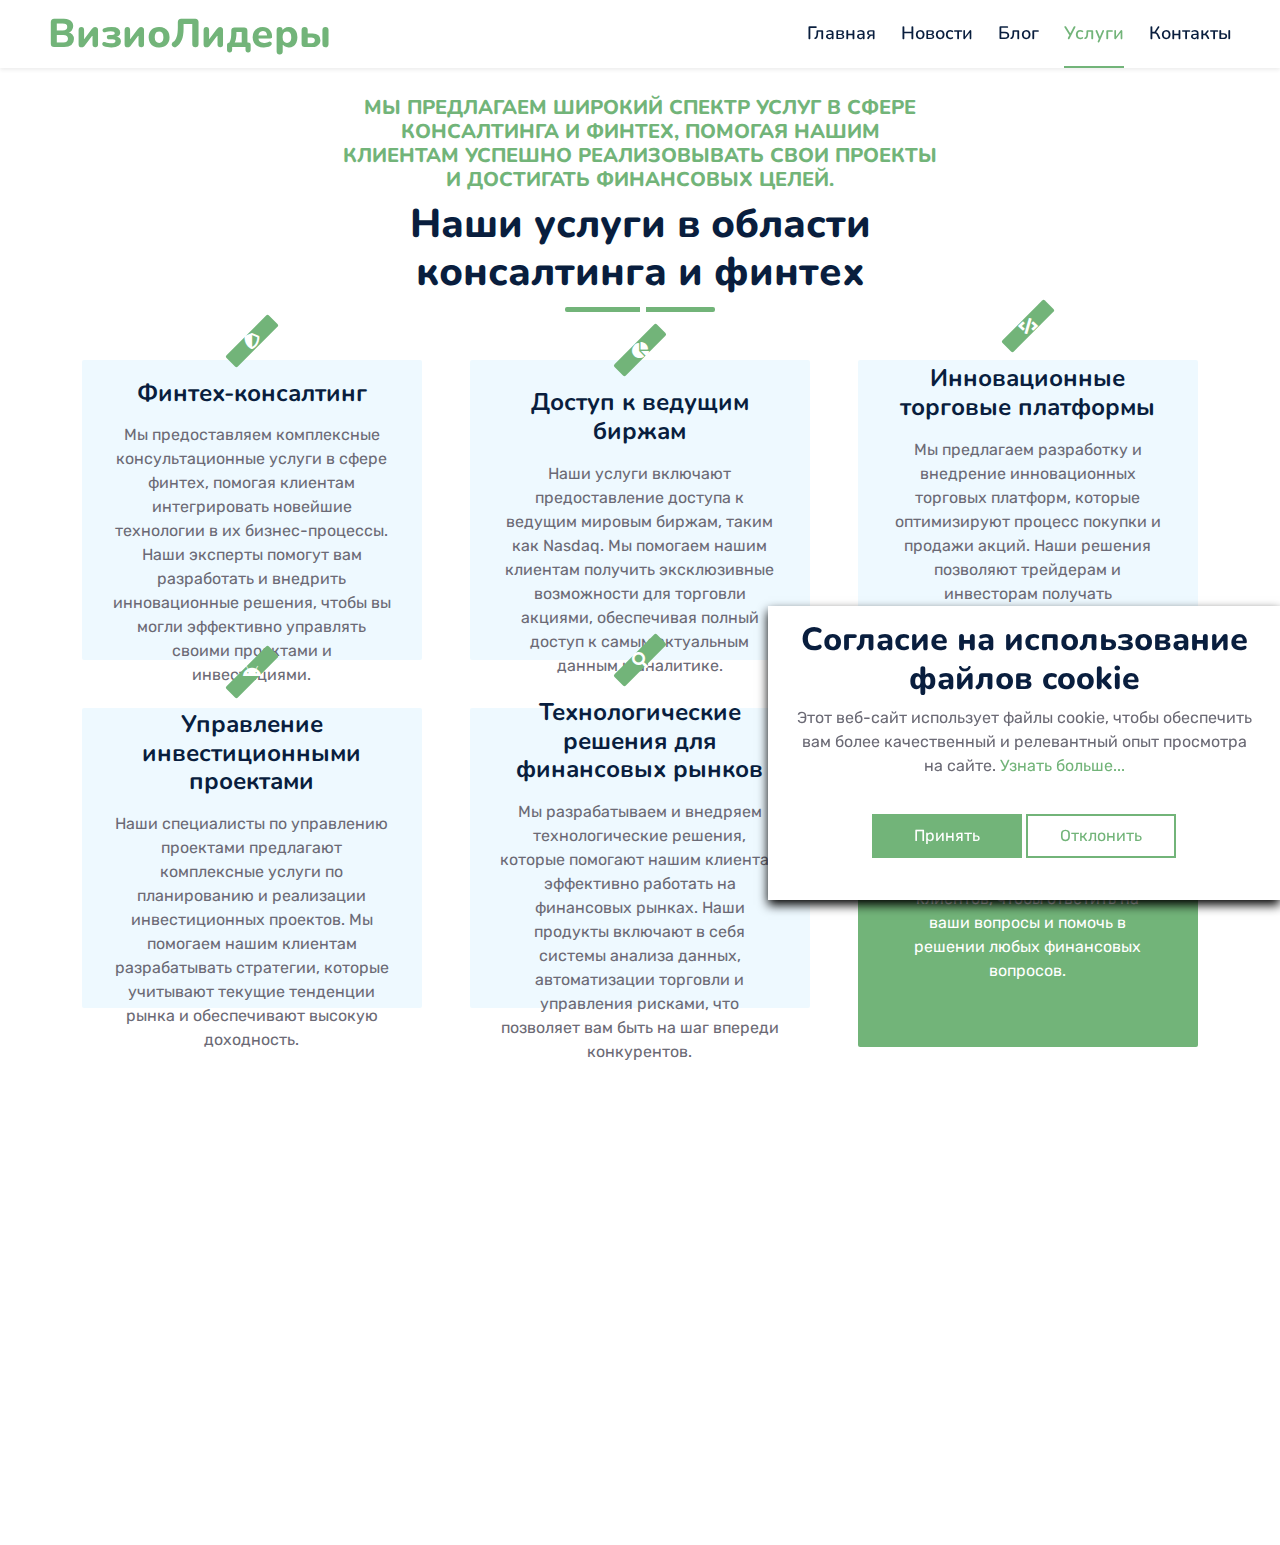
<file: blog.html>
<!DOCTYPE html>
<html lang="en">
    <head>
        <meta charset="utf-8" />
        <title>ВизиоЛидеры</title>
        <meta content="width=device-width, initial-scale=1.0" name="viewport" />
        <meta content="Free HTML Templates" name="keywords" />
        <meta content="Free HTML Templates" name="description" />

        <!-- Favicon -->
        <link href="img/favicon.ico" rel="icon" />

        <!-- Google Web Fonts -->
        <link rel="preconnect" href="https://fonts.googleapis.com" />
        <link rel="preconnect" href="https://fonts.gstatic.com" crossorigin />
        <link
            href="https://fonts.googleapis.com/css2?family=Nunito:wght@400;600;700;800&family=Rubik:wght@400;500;600;700&display=swap"
            rel="stylesheet"
        />

        <!-- Icon Font Stylesheet -->
        <link
            href="https://cdnjs.cloudflare.com/ajax/libs/font-awesome/5.10.0/css/all.min.css"
            rel="stylesheet"
        />
        <link
            href="https://cdn.jsdelivr.net/npm/bootstrap-icons@1.4.1/font/bootstrap-icons.css"
            rel="stylesheet"
        />

        <!-- Libraries Stylesheet -->
        <link
            href="lib/owlcarousel/assets/owl.carousel.min.css"
            rel="stylesheet"
        />
        <link href="lib/animate/animate.min.css" rel="stylesheet" />

        <!-- Customized Bootstrap Stylesheet -->
        <link href="css/bootstrap.min.css" rel="stylesheet" />

        <!-- Template Stylesheet -->
        <link href="css/style.css" rel="stylesheet" />
    </head>

    <body>
        <!-- Spinner Start -->
        <div
            id="spinner"
            class="show bg-white position-fixed translate-middle w-100 vh-100 top-50 start-50 d-flex align-items-center justify-content-center"
        >
            <div class="spinner"></div>
        </div>
        <!-- Spinner End -->

        <!-- Navbar & Carousel Start -->
        <div class="container-fluid position-relative p-0 shadow-sm">
            <nav
                class="navbar navbar-expand-lg navbar-dark px-5 py-3 py-lg-0 sticky-top shadow-sm"
            >
                <a href="index.html" class="navbar-brand p-0">
                    <h1 class="m-0">ВизиоЛидеры</h1>
                </a>
                <button
                    class="navbar-toggler"
                    type="button"
                    data-bs-toggle="collapse"
                    data-bs-target="#navbarCollapse"
                >
                    <span class="fa fa-bars"></span>
                </button>
                <div class="collapse navbar-collapse" id="navbarCollapse">
                    <div class="navbar-nav ms-auto py-0">
                        <a href="index.html" class="nav-item nav-link"
                            >Главная</a
                        >
                        <a href="about.html" class="nav-item nav-link"
                            >Новости</a
                        >
                        <a href="service.html" class="nav-item nav-link"
                            >Блог</a
                        >
                        <a href="blog.html" class="nav-item nav-link active"
                            >Услуги</a
                        >
                        <a href="contact.html" class="nav-item nav-link"
                            >Контакты</a
                        >
                    </div>
                </div>
            </nav>
        </div>
        <!-- Navbar & Carousel End -->

        <!-- Full Screen Search Start -->
        <div class="modal fade" id="searchModal" tabindex="-1">
            <div class="modal-dialog modal-fullscreen">
                <div
                    class="modal-content"
                    style="background: rgba(9, 30, 62, 0.7)"
                >
                    <div class="modal-header border-0">
                        <button
                            type="button"
                            class="btn bg-white btn-close"
                            data-bs-dismiss="modal"
                            aria-label="Close"
                        ></button>
                    </div>
                    <div
                        class="modal-body d-flex align-items-center justify-content-center"
                    >
                        <div class="input-group" style="max-width: 600px">
                            <input
                                type="text"
                                class="form-control bg-transparent border-primary p-3"
                                placeholder="Type search keyword"
                            />
                            <button class="btn btn-primary px-4">
                                <i class="bi bi-search"></i>
                            </button>
                        </div>
                    </div>
                </div>
            </div>
        </div>
        <!-- Full Screen Search End -->

        <!-- Service Start -->
        <div class="container-fluid py-5 wow fadeInUp" data-wow-delay="0.1s">
            <div class="container py-5">
                <div
                    class="section-title text-center position-relative pb-3 mb-5 mx-auto"
                    style="max-width: 600px"
                >
                    <h5 class="fw-bold text-primary text-uppercase">
                        Мы предлагаем широкий спектр услуг в сфере консалтинга и
                        финтех, помогая нашим клиентам успешно реализовывать
                        свои проекты и достигать финансовых целей.
                    </h5>
                    <h1 class="mb-0">
                        Наши услуги в области консалтинга и финтех
                    </h1>
                </div>
                <div class="row g-5">
                    <div
                        class="col-lg-4 col-md-6 wow zoomIn"
                        data-wow-delay="0.3s"
                    >
                        <div
                            class="service-item bg-light rounded d-flex flex-column align-items-center justify-content-center text-center"
                        >
                            <div class="service-icon">
                                <i class="fa fa-shield-alt text-white"></i>
                            </div>
                            <h4 class="mb-3">Финтех-консалтинг</h4>
                            <p class="m-0">
                                Мы предоставляем комплексные консультационные
                                услуги в сфере финтех, помогая клиентам
                                интегрировать новейшие технологии в их
                                бизнес-процессы. Наши эксперты помогут вам
                                разработать и внедрить инновационные решения,
                                чтобы вы могли эффективно управлять своими
                                проектами и инвестициями.
                            </p>
                        </div>
                    </div>
                    <div
                        class="col-lg-4 col-md-6 wow zoomIn"
                        data-wow-delay="0.6s"
                    >
                        <div
                            class="service-item bg-light rounded d-flex flex-column align-items-center justify-content-center text-center"
                        >
                            <div class="service-icon">
                                <i class="fa fa-chart-pie text-white"></i>
                            </div>
                            <h4 class="mb-3">Доступ к ведущим биржам</h4>
                            <p class="m-0">
                                Наши услуги включают предоставление доступа к
                                ведущим мировым биржам, таким как Nasdaq. Мы
                                помогаем нашим клиентам получить эксклюзивные
                                возможности для торговли акциями, обеспечивая
                                полный доступ к самым актуальным данным и
                                аналитике.
                            </p>
                        </div>
                    </div>
                    <div
                        class="col-lg-4 col-md-6 wow zoomIn"
                        data-wow-delay="0.9s"
                    >
                        <div
                            class="service-item bg-light rounded d-flex flex-column align-items-center justify-content-center text-center"
                        >
                            <div class="service-icon">
                                <i class="fa fa-code text-white"></i>
                            </div>
                            <h4 class="mb-3">
                                Инновационные торговые платформы
                            </h4>
                            <p class="m-0">
                                Мы предлагаем разработку и внедрение
                                инновационных торговых платформ, которые
                                оптимизируют процесс покупки и продажи акций.
                                Наши решения позволяют трейдерам и инвесторам
                                получать максимальную выгоду от своих торговых
                                операций за счет использования передовых
                                технологий.
                            </p>
                        </div>
                    </div>
                    <div
                        class="col-lg-4 col-md-6 wow zoomIn"
                        data-wow-delay="0.3s"
                    >
                        <div
                            class="service-item bg-light rounded d-flex flex-column align-items-center justify-content-center text-center"
                        >
                            <div class="service-icon">
                                <i class="fab fa-android text-white"></i>
                            </div>
                            <h4 class="mb-3">
                                Управление инвестиционными проектами
                            </h4>
                            <p class="m-0">
                                Наши специалисты по управлению проектами
                                предлагают комплексные услуги по планированию и
                                реализации инвестиционных проектов. Мы помогаем
                                нашим клиентам разрабатывать стратегии, которые
                                учитывают текущие тенденции рынка и обеспечивают
                                высокую доходность.
                            </p>
                        </div>
                    </div>
                    <div
                        class="col-lg-4 col-md-6 wow zoomIn"
                        data-wow-delay="0.6s"
                    >
                        <div
                            class="service-item bg-light rounded d-flex flex-column align-items-center justify-content-center text-center"
                        >
                            <div class="service-icon">
                                <i class="fa fa-search text-white"></i>
                            </div>
                            <h4 class="mb-3">
                                Технологические решения для финансовых рынков
                            </h4>
                            <p class="m-0">
                                Мы разрабатываем и внедряем технологические
                                решения, которые помогают нашим клиентам
                                эффективно работать на финансовых рынках. Наши
                                продукты включают в себя системы анализа данных,
                                автоматизации торговли и управления рисками, что
                                позволяет вам быть на шаг впереди конкурентов.
                            </p>
                        </div>
                    </div>
                    <div
                        class="col-lg-4 col-md-6 wow zoomIn"
                        data-wow-delay="0.9s"
                    >
                        <div
                            class="position-relative bg-primary rounded h-100 d-flex flex-column align-items-center justify-content-center text-center p-5"
                        >
                            <h3 class="text-white mb-3">Онлайн-поддержка</h3>
                            <p class="text-white mb-3">
                                Мы предлагаем онлайн-поддержку для наших
                                клиентов, чтобы ответить на ваши вопросы и
                                помочь в решении любых финансовых вопросов.
                            </p>
                        </div>
                    </div>
                </div>
            </div>
        </div>
        <!-- Service End -->

        <!-- Footer Start -->
        <div
            class="container-fluid bg-dark text-light mt-5 wow fadeInUp"
            data-wow-delay="0.1s"
        >
            <div class="container">
                <div class="row gx-5">
                    <div class="col-lg-12">
                        <div class="row gx-5">
                            <div class="col-lg-4 col-md-12 pt-5 mb-5">
                                <div
                                    class="section-title section-title-sm position-relative pb-3 mb-4"
                                >
                                    <h3 class="text-light mb-0">О Нас</h3>
                                </div>
                                <p>
                                    Мы стремимся помочь нашим клиентам достичь
                                    финансовой независимости через разумные и
                                    долгосрочные инвестиционные стратегии.
                                </p>
                            </div>
                            <div class="col-lg-4 col-md-12 pt-5 mb-5">
                                <div
                                    class="section-title section-title-sm position-relative pb-3 mb-4"
                                >
                                    <h3 class="text-light mb-0">
                                        Свяжитесь с нами
                                    </h3>
                                </div>
                                <div class="d-flex mb-2">
                                    <i
                                        class="bi bi-geo-alt text-primary me-2"
                                    ></i>
                                    <p class="mb-0">
                                        Shepetkov str 11, Алматы 050035,
                                        Казахстан
                                    </p>
                                </div>
                                <div class="d-flex mb-2">
                                    <i
                                        class="bi bi-envelope-open text-primary me-2"
                                    ></i>
                                    <p class="mb-0">visio_leaders@gmail.com</p>
                                </div>
                                <div class="d-flex mb-2">
                                    <i
                                        class="bi bi-telephone text-primary me-2"
                                    ></i>
                                    <p class="mb-0">+77273036593</p>
                                </div>
                            </div>
                            <div class="col-lg-4 col-md-12 pt-0 pt-lg-5 mb-5">
                                <div
                                    class="section-title section-title-sm position-relative pb-3 mb-4"
                                >
                                    <h3 class="text-light mb-0">
                                        Быстрые ссылки
                                    </h3>
                                </div>
                                <div
                                    class="link-animated d-flex flex-column justify-content-start"
                                >
                                    <a class="text-light mb-2" href="index.html"
                                        ><i
                                            class="bi bi-arrow-right text-primary me-2"
                                        ></i
                                        >Главная</a
                                    >
                                    <a class="text-light mb-2" href="about.html"
                                        ><i
                                            class="bi bi-arrow-right text-primary me-2"
                                        ></i
                                        >Новости</a
                                    >
                                    <a
                                        class="text-light mb-2"
                                        href="service.html"
                                        ><i
                                            class="bi bi-arrow-right text-primary me-2"
                                        ></i
                                        >Блог</a
                                    >
                                    <a
                                        class="text-light mb-2"
                                        href="contact.html"
                                        ><i
                                            class="bi bi-arrow-right text-primary me-2"
                                        ></i
                                        >Контакты</a
                                    >
                                    <a
                                        class="text-light mb-2"
                                        href="privacy-policy.html"
                                        ><i
                                            class="bi bi-arrow-right text-primary me-2"
                                        ></i
                                        >Политика конфиденциальности</a
                                    >
                                    <a
                                        class="text-light"
                                        href="terms-of-use.html"
                                        ><i
                                            class="bi bi-arrow-right text-primary me-2"
                                        ></i
                                        >Условия и положения</a
                                    >
                                </div>
                            </div>
                        </div>
                    </div>
                </div>
            </div>
        </div>
        <!-- Footer End -->

        <!-- Back to Top -->
        <a
            href="#"
            class="btn btn-lg btn-primary btn-lg-square rounded back-to-top"
            ><i class="bi bi-arrow-up"></i
        ></a>

        <!-- Cookie banner -->
        <div class="cookie-wrapper show">
            <div>
                <i class="bx bx-cookie"></i>
                <h2 style="text-align: center">
                    Согласие на использование файлов cookie
                </h2>
            </div>
            <div class="data">
                <p>
                    Этот веб-сайт использует файлы cookie, чтобы обеспечить вам
                    более качественный и релевантный опыт просмотра на сайте.
                    <a href="#">Узнать больше...</a>
                </p>
            </div>

            <div class="buttons">
                <button class="cookie-button" id="acceptBtn">Принять</button>
                <button class="cookie-button" id="declineBtn">Отклонить</button>
            </div>
        </div>
        <!-- End Cookie banner -->

        <!-- JavaScript Libraries -->
        <script src="https://code.jquery.com/jquery-3.4.1.min.js"></script>
        <script src="https://cdn.jsdelivr.net/npm/bootstrap@5.0.0/dist/js/bootstrap.bundle.min.js"></script>
        <script src="lib/wow/wow.min.js"></script>
        <script src="lib/easing/easing.min.js"></script>
        <script src="lib/waypoints/waypoints.min.js"></script>
        <script src="lib/counterup/counterup.min.js"></script>
        <script src="lib/owlcarousel/owl.carousel.min.js"></script>

        <!-- Template Javascript -->
        <script src="js/main.js"></script>
        <script src="js/contact-form.js"></script>
        <script src="js/cookiebanner.js"></script>
    </body>
</html>
</file>
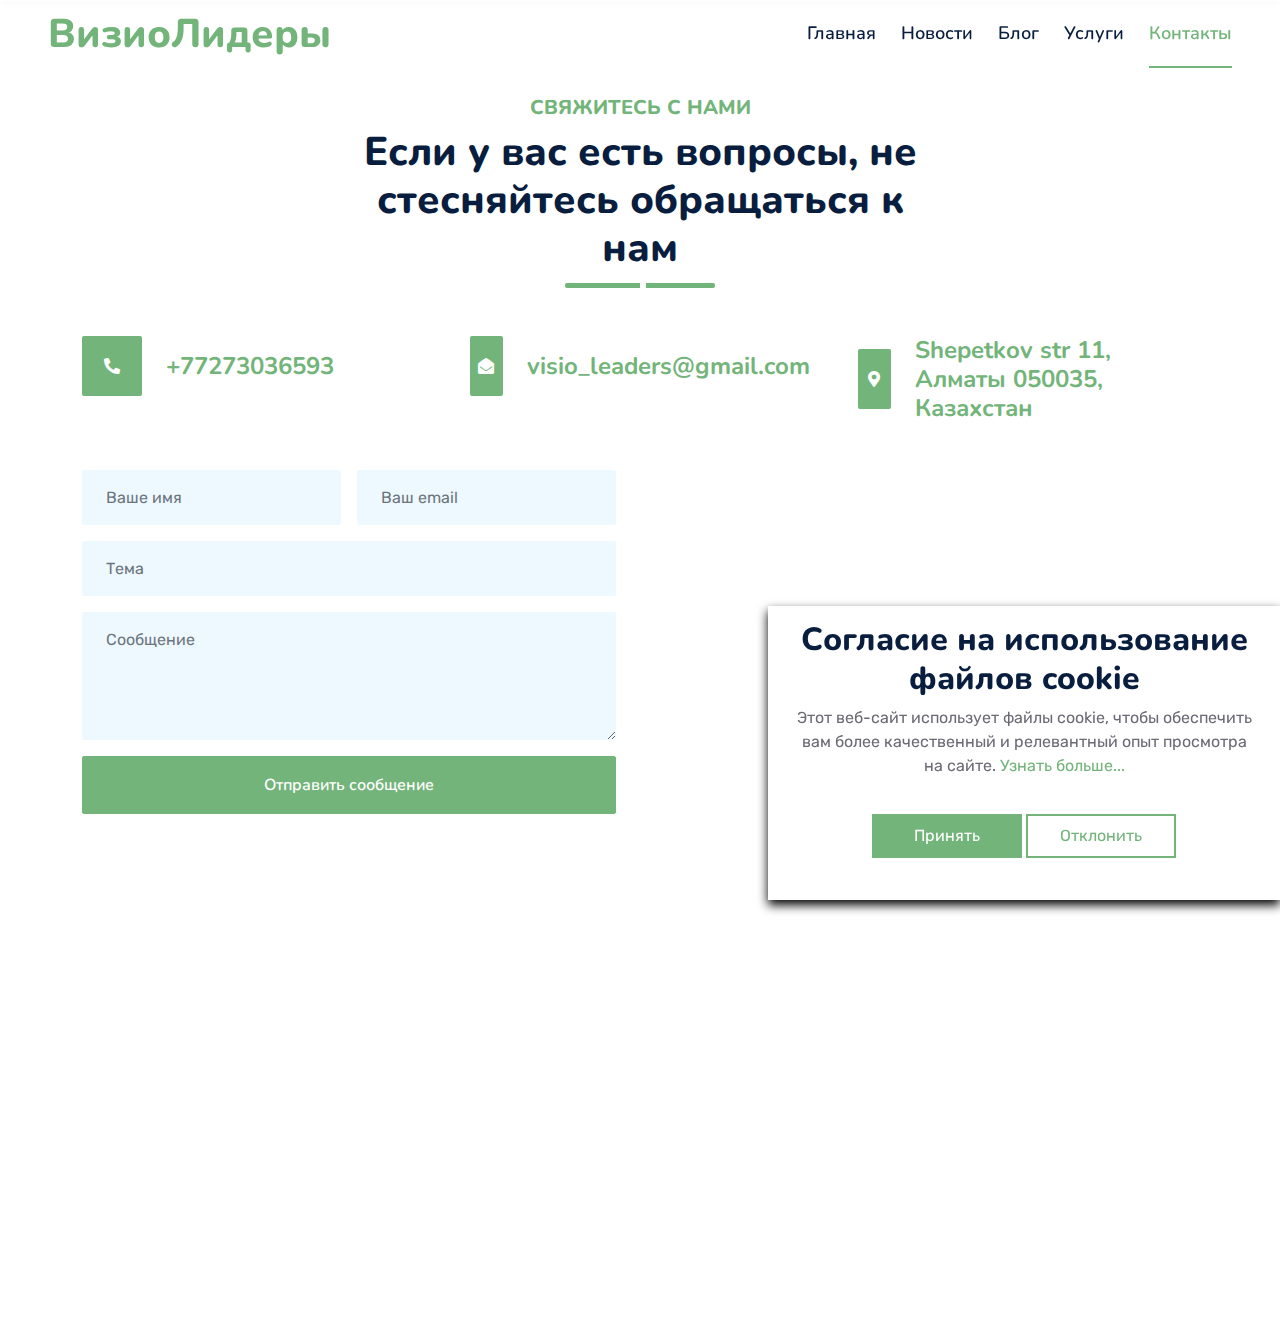
<file: contact.html>
<!DOCTYPE html>
<html lang="en">
    <head>
        <meta charset="utf-8" />
        <title>ВизиоЛидеры</title>
        <meta content="width=device-width, initial-scale=1.0" name="viewport" />
        <meta content="Free HTML Templates" name="keywords" />
        <meta content="Free HTML Templates" name="description" />

        <!-- Favicon -->
        <link href="img/favicon.ico" rel="icon" />

        <!-- Google Web Fonts -->
        <link rel="preconnect" href="https://fonts.googleapis.com" />
        <link rel="preconnect" href="https://fonts.gstatic.com" crossorigin />
        <link
            href="https://fonts.googleapis.com/css2?family=Nunito:wght@400;600;700;800&family=Rubik:wght@400;500;600;700&display=swap"
            rel="stylesheet"
        />

        <!-- Icon Font Stylesheet -->
        <link
            href="https://cdnjs.cloudflare.com/ajax/libs/font-awesome/5.10.0/css/all.min.css"
            rel="stylesheet"
        />
        <link
            href="https://cdn.jsdelivr.net/npm/bootstrap-icons@1.4.1/font/bootstrap-icons.css"
            rel="stylesheet"
        />

        <!-- Libraries Stylesheet -->
        <link
            href="lib/owlcarousel/assets/owl.carousel.min.css"
            rel="stylesheet"
        />
        <link href="lib/animate/animate.min.css" rel="stylesheet" />

        <!-- Customized Bootstrap Stylesheet -->
        <link href="css/bootstrap.min.css" rel="stylesheet" />

        <!-- Template Stylesheet -->
        <link href="css/style.css" rel="stylesheet" />
    </head>

    <body>
        <!-- Spinner Start -->
        <div
            id="spinner"
            class="show bg-white position-fixed translate-middle w-100 vh-100 top-50 start-50 d-flex align-items-center justify-content-center"
        >
            <div class="spinner"></div>
        </div>
        <!-- Spinner End -->

        <!-- Navbar & Carousel Start -->
        <div
            class="navbar navbar-expand-lg navbar-dark px-5 py-3 py-lg-0 sticky-top shadow-sm"
        >
            <nav class="navbar navbar-expand-lg navbar-dark px-5 py-3 py-lg-0">
                <a href="index.html" class="navbar-brand p-0">
                    <h1 class="m-0">ВизиоЛидеры</h1>
                </a>
                <button
                    class="navbar-toggler"
                    type="button"
                    data-bs-toggle="collapse"
                    data-bs-target="#navbarCollapse"
                >
                    <span class="fa fa-bars"></span>
                </button>
                <div class="collapse navbar-collapse" id="navbarCollapse">
                    <div class="collapse navbar-collapse" id="navbarCollapse">
                        <div class="navbar-nav ms-auto py-0">
                            <a href="index.html" class="nav-item nav-link"
                                >Главная</a
                            >
                            <a href="about.html" class="nav-item nav-link"
                                >Новости</a
                            >
                            <a href="service.html" class="nav-item nav-link"
                                >Блог</a
                            >
                            <a href="blog.html" class="nav-item nav-link"
                                >Услуги</a
                            >
                            <a
                                href="contact.html"
                                class="nav-item nav-link active"
                                >Контакты</a
                            >
                        </div>
                    </div>
                </div>
            </nav>
        </div>
        <!-- Navbar & Carousel End -->

        <!-- Full Screen Search Start -->
        <div class="modal fade" id="searchModal" tabindex="-1">
            <div class="modal-dialog modal-fullscreen">
                <div
                    class="modal-content"
                    style="background: rgba(9, 30, 62, 0.7)"
                >
                    <div class="modal-header border-0">
                        <button
                            type="button"
                            class="btn bg-white btn-close"
                            data-bs-dismiss="modal"
                            aria-label="Close"
                        ></button>
                    </div>
                    <div
                        class="modal-body d-flex align-items-center justify-content-center"
                    >
                        <div class="input-group" style="max-width: 600px">
                            <input
                                type="text"
                                class="form-control bg-transparent border-primary p-3"
                                placeholder="Type search keyword"
                            />
                            <button class="btn btn-primary px-4">
                                <i class="bi bi-search"></i>
                            </button>
                        </div>
                    </div>
                </div>
            </div>
        </div>
        <!-- Full Screen Search End -->

        <!-- Contact Start -->
        <div class="container-fluid py-5 wow fadeInUp" data-wow-delay="0.1s">
            <div class="container py-5">
                <div
                    class="section-title text-center position-relative pb-3 mb-5 mx-auto"
                    style="max-width: 600px"
                >
                    <h5 class="fw-bold text-primary text-uppercase">
                        Свяжитесь с нами
                    </h5>
                    <h1 class="mb-0">
                        Если у вас есть вопросы, не стесняйтесь обращаться к нам
                    </h1>
                </div>
                <div class="row g-5 mb-5">
                    <div class="col-lg-4">
                        <div
                            class="d-flex align-items-center wow fadeIn"
                            data-wow-delay="0.1s"
                        >
                            <div
                                class="bg-primary d-flex align-items-center justify-content-center rounded"
                                style="width: 60px; height: 60px"
                            >
                                <i class="fa fa-phone-alt text-white"></i>
                            </div>
                            <div class="ps-4">
                                <h4 class="text-primary mb-0">+77273036593</h4>
                            </div>
                        </div>
                    </div>
                    <div class="col-lg-4">
                        <div
                            class="d-flex align-items-center wow fadeIn"
                            data-wow-delay="0.4s"
                        >
                            <div
                                class="bg-primary d-flex align-items-center justify-content-center rounded"
                                style="width: 60px; height: 60px"
                            >
                                <i class="fa fa-envelope-open text-white"></i>
                            </div>
                            <div class="ps-4">
                                <h4 class="text-primary mb-0">
                                    visio_leaders@gmail.com
                                </h4>
                            </div>
                        </div>
                    </div>
                    <div class="col-lg-4">
                        <div
                            class="d-flex align-items-center wow fadeIn"
                            data-wow-delay="0.8s"
                        >
                            <div
                                class="bg-primary d-flex align-items-center justify-content-center rounded"
                                style="width: 60px; height: 60px"
                            >
                                <i class="fa fa-map-marker-alt text-white"></i>
                            </div>
                            <div class="ps-4">
                                <h4 class="text-primary mb-0">
                                    Shepetkov str 11, Алматы 050035, Казахстан
                                </h4>
                            </div>
                        </div>
                    </div>
                </div>
                <div class="row g-5">
                    <div class="col-lg-6 wow slideInUp" data-wow-delay="0.3s">
                        <form>
                            <div class="row g-3">
                                <div class="col-md-6">
                                    <input
                                        type="text"
                                        class="form-control border-0 bg-light px-4"
                                        placeholder="Ваше имя"
                                        style="height: 55px"
                                    />
                                </div>
                                <div class="col-md-6">
                                    <input
                                        id="email"
                                        type="email"
                                        class="form-control border-0 bg-light px-4"
                                        placeholder="Ваш email"
                                        style="height: 55px"
                                    />
                                    <div id="result" style="color: red"></div>
                                </div>
                                <div class="col-12">
                                    <input
                                        type="text"
                                        class="form-control border-0 bg-light px-4"
                                        placeholder="Тема"
                                        style="height: 55px"
                                    />
                                </div>
                                <div class="col-12">
                                    <textarea
                                        class="form-control border-0 bg-light px-4 py-3"
                                        rows="4"
                                        placeholder="Сообщение"
                                    ></textarea>
                                </div>
                                <div class="col-12">
                                    <button
                                        id="submit"
                                        onclick="sendForm()"
                                        class="btn btn-primary w-100 py-3"
                                        type="submit"
                                    >
                                        Отправить сообщение
                                    </button>
                                </div>
                            </div>
                        </form>
                    </div>
                    <div class="col-lg-6 wow slideInUp" data-wow-delay="0.6s">
                        <iframe
                            src="https://www.google.com/maps/embed?pb=!1m18!1m12!1m3!1d1647.369301628636!2d76.87323642275155!3d43.22720906080548!2m3!1f0!2f0!3f0!3m2!1i1024!2i768!4f13.1!3m3!1m2!1s0x388368feb9a7eb7b%3A0xd161402a1557864e!2sAlkiz.Bilim!5e0!3m2!1suk!2sua!4v1717943892913!5m2!1suk!2sua"
                            class="position-relative rounded w-100 h-100"
                            frameborder="0"
                            style="min-height: 350px; border: 0"
                            allowfullscreen=""
                            aria-hidden="false"
                            tabindex="0"
                        ></iframe>
                    </div>
                </div>
            </div>
        </div>

        <!-- Contact End -->

        <!-- Footer Start -->
        <div
            class="container-fluid bg-dark text-light mt-5 wow fadeInUp"
            data-wow-delay="0.1s"
        >
            <div class="container">
                <div class="row gx-5">
                    <div class="col-lg-12">
                        <div class="row gx-5">
                            <div class="col-lg-4 col-md-12 pt-5 mb-5">
                                <div
                                    class="section-title section-title-sm position-relative pb-3 mb-4"
                                >
                                    <h3 class="text-light mb-0">О Нас</h3>
                                </div>
                                <p>
                                    Мы стремимся помочь нашим клиентам достичь
                                    финансовой независимости через разумные и
                                    долгосрочные инвестиционные стратегии.
                                </p>
                            </div>
                            <div class="col-lg-4 col-md-12 pt-5 mb-5">
                                <div
                                    class="section-title section-title-sm position-relative pb-3 mb-4"
                                >
                                    <h3 class="text-light mb-0">
                                        Свяжитесь с нами
                                    </h3>
                                </div>
                                <div class="d-flex mb-2">
                                    <i
                                        class="bi bi-geo-alt text-primary me-2"
                                    ></i>
                                    <p class="mb-0">
                                        Shepetkov str 11, Алматы 050035,
                                        Казахстан
                                    </p>
                                </div>
                                <div class="d-flex mb-2">
                                    <i
                                        class="bi bi-envelope-open text-primary me-2"
                                    ></i>
                                    <p class="mb-0">visio_leaders@gmail.com</p>
                                </div>
                                <div class="d-flex mb-2">
                                    <i
                                        class="bi bi-telephone text-primary me-2"
                                    ></i>
                                    <p class="mb-0">+77273036593</p>
                                </div>
                            </div>
                            <div class="col-lg-4 col-md-12 pt-0 pt-lg-5 mb-5">
                                <div
                                    class="section-title section-title-sm position-relative pb-3 mb-4"
                                >
                                    <h3 class="text-light mb-0">
                                        Быстрые ссылки
                                    </h3>
                                </div>
                                <div
                                    class="link-animated d-flex flex-column justify-content-start"
                                >
                                    <a class="text-light mb-2" href="index.html"
                                        ><i
                                            class="bi bi-arrow-right text-primary me-2"
                                        ></i
                                        >Главная</a
                                    >
                                    <a class="text-light mb-2" href="about.html"
                                        ><i
                                            class="bi bi-arrow-right text-primary me-2"
                                        ></i
                                        >Новости</a
                                    >
                                    <a
                                        class="text-light mb-2"
                                        href="service.html"
                                        ><i
                                            class="bi bi-arrow-right text-primary me-2"
                                        ></i
                                        >Блог</a
                                    >
                                    <a
                                        class="text-light mb-2"
                                        href="contact.html"
                                        ><i
                                            class="bi bi-arrow-right text-primary me-2"
                                        ></i
                                        >Контакты</a
                                    >
                                    <a
                                        class="text-light mb-2"
                                        href="privacy-policy.html"
                                        ><i
                                            class="bi bi-arrow-right text-primary me-2"
                                        ></i
                                        >Политика конфиденциальности</a
                                    >
                                    <a
                                        class="text-light"
                                        href="terms-of-use.html"
                                        ><i
                                            class="bi bi-arrow-right text-primary me-2"
                                        ></i
                                        >Условия и положения</a
                                    >
                                </div>
                            </div>
                        </div>
                    </div>
                </div>
            </div>
        </div>
        <!-- Footer End -->

        <!-- Back to Top -->
        <a
            href="#"
            class="btn btn-lg btn-primary btn-lg-square rounded back-to-top"
            ><i class="bi bi-arrow-up"></i
        ></a>

        <!-- Cookie banner -->
        <div class="cookie-wrapper show">
            <div>
                <i class="bx bx-cookie"></i>
                <h2 style="text-align: center">
                    Согласие на использование файлов cookie
                </h2>
            </div>
            <div class="data">
                <p>
                    Этот веб-сайт использует файлы cookie, чтобы обеспечить вам
                    более качественный и релевантный опыт просмотра на сайте.
                    <a href="#">Узнать больше...</a>
                </p>
            </div>

            <div class="buttons">
                <button class="cookie-button" id="acceptBtn">Принять</button>
                <button class="cookie-button" id="declineBtn">Отклонить</button>
            </div>
        </div>
        <!-- End Cookie banner -->

        <!-- JavaScript Libraries -->
        <script src="https://code.jquery.com/jquery-3.4.1.min.js"></script>
        <script src="https://cdn.jsdelivr.net/npm/bootstrap@5.0.0/dist/js/bootstrap.bundle.min.js"></script>
        <script src="lib/wow/wow.min.js"></script>
        <script src="lib/easing/easing.min.js"></script>
        <script src="lib/waypoints/waypoints.min.js"></script>
        <script src="lib/counterup/counterup.min.js"></script>
        <script src="lib/owlcarousel/owl.carousel.min.js"></script>

        <!-- Template Javascript -->
        <script src="js/main.js"></script>
        <script src="js/contact-form.js"></script>
        <script src="js/cookiebanner.js"></script>
    </body>
</html>
</file>
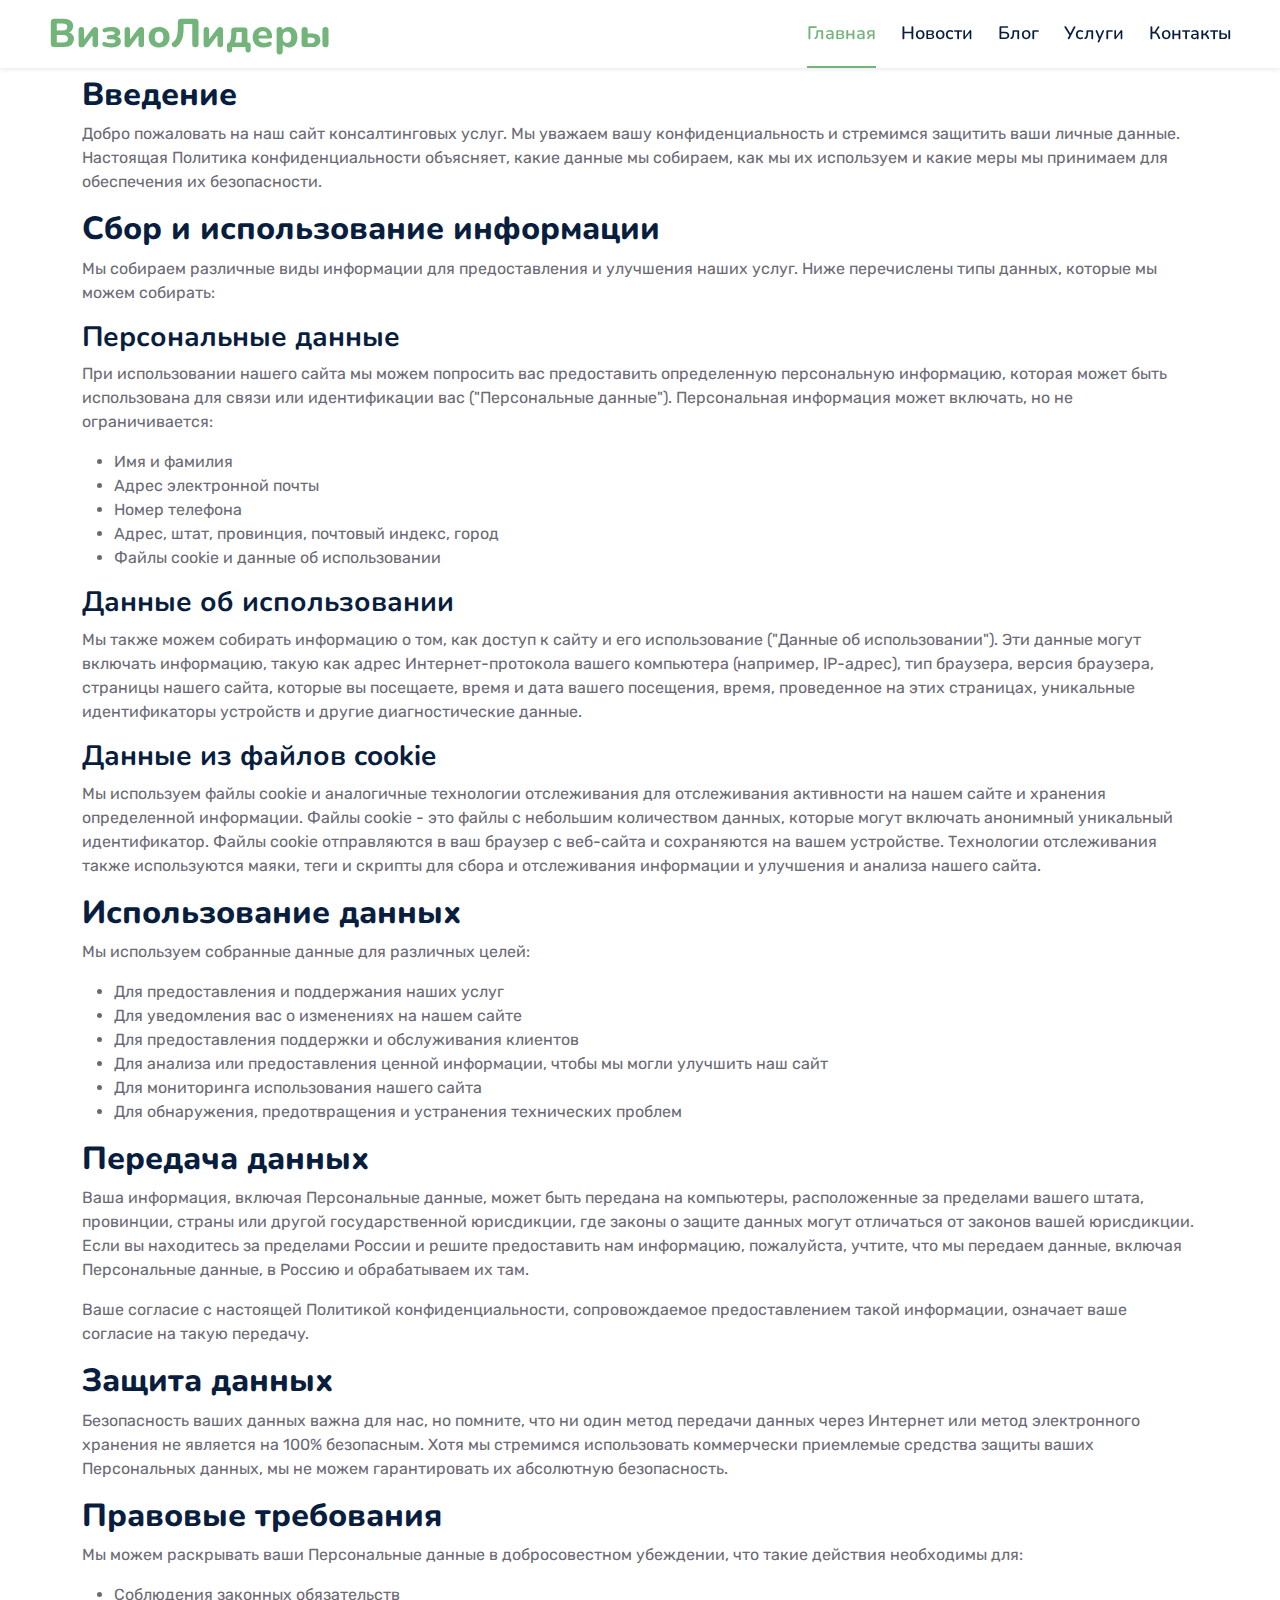
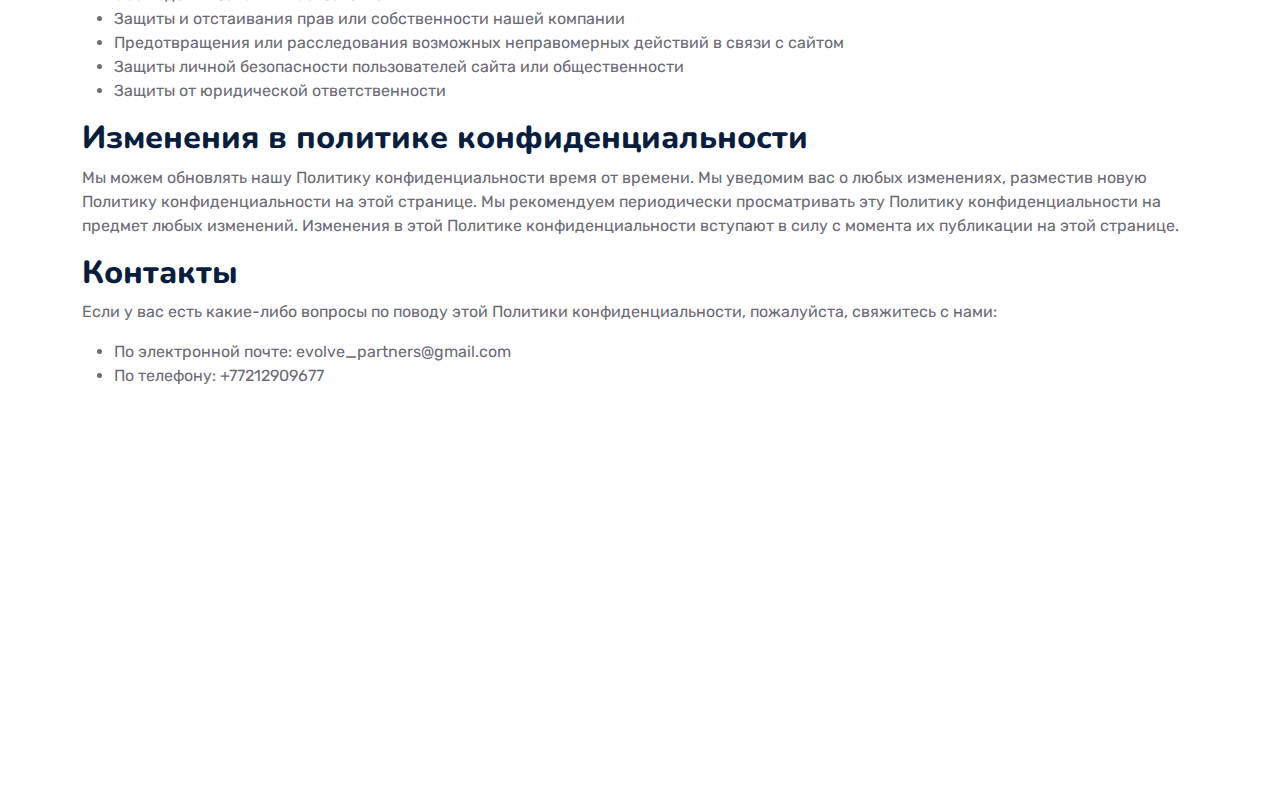
<file: privacy-policy.html>
<!DOCTYPE html>
<html dir="auto" lang="en">
    <head>
        <meta charset="utf-8" />
        <title>ВизиоЛидеры</title>
        <meta content="width=device-width, initial-scale=1.0" name="viewport" />
        <meta content="Free HTML Templates" name="keywords" />
        <meta content="Free HTML Templates" name="description" />

        <!-- Favicon -->
        <link href="img/favicon.ico" rel="icon" />

        <!-- Google Web Fonts -->
        <link rel="preconnect" href="https://fonts.googleapis.com" />
        <link rel="preconnect" href="https://fonts.gstatic.com" crossorigin />
        <link
            href="https://fonts.googleapis.com/css2?family=Nunito:wght@400;600;700;800&family=Rubik:wght@400;500;600;700&display=swap"
            rel="stylesheet"
        />

        <!-- Icon Font Stylesheet -->
        <link
            href="https://cdnjs.cloudflare.com/ajax/libs/font-awesome/5.10.0/css/all.min.css"
            rel="stylesheet"
        />
        <link
            href="https://cdn.jsdelivr.net/npm/bootstrap-icons@1.4.1/font/bootstrap-icons.css"
            rel="stylesheet"
        />

        <!-- Libraries Stylesheet -->
        <link
            href="lib/owlcarousel/assets/owl.carousel.min.css"
            rel="stylesheet"
        />
        <link href="lib/animate/animate.min.css" rel="stylesheet" />

        <!-- Customized Bootstrap Stylesheet -->
        <link href="css/bootstrap.min.css" rel="stylesheet" />

        <!-- Template Stylesheet -->
        <link href="css/style.css" rel="stylesheet" />
    </head>

    <body>
        <!-- Spinner Start -->
        <div
            id="spinner"
            class="show bg-white position-fixed translate-middle w-100 vh-100 top-50 start-50 d-flex align-items-center justify-content-center"
        >
            <div class="spinner"></div>
        </div>
        <!-- Spinner End -->

        <!-- Navbar & Carousel Start -->
        <div class="container-fluid position-relative p-0">
            <nav
                class="navbar navbar-expand-lg navbar-dark px-5 py-3 py-lg-0 sticky-top shadow-sm"
            >
                <a href="index.html" class="navbar-brand p-0">
                    <h1 class="m-0">ВизиоЛидеры</h1>
                </a>
                <button
                    class="navbar-toggler"
                    type="button"
                    data-bs-toggle="collapse"
                    data-bs-target="#navbarCollapse"
                >
                    <span class="fa fa-bars"></span>
                </button>
                <div class="collapse navbar-collapse" id="navbarCollapse">
                    <div class="collapse navbar-collapse" id="navbarCollapse">
                        <div class="navbar-nav ms-auto py-0">
                            <a
                                href="index.html"
                                class="nav-item nav-link active"
                                >Главная</a
                            >
                            <a href="about.html" class="nav-item nav-link"
                                >Новости</a
                            >
                            <a href="service.html" class="nav-item nav-link"
                                >Блог</a
                            >
                            <a href="blog.html" class="nav-item nav-link"
                                >Услуги</a
                            >
                            <a href="contact.html" class="nav-item nav-link"
                                >Контакты</a
                            >
                        </div>
                    </div>
                </div>
            </nav>
        </div>
        <!-- Navbar & Carousel End -->

        <main>
            <article class="container additional-wrapper">
                <div class="page__content" style="padding: 20px 0px">
                    <h1>Политика конфиденциальности</h1>
                    <div>
                        <h2>Введение</h2>
                        <p>
                            Добро пожаловать на наш сайт консалтинговых услуг.
                            Мы уважаем вашу конфиденциальность и стремимся
                            защитить ваши личные данные. Настоящая Политика
                            конфиденциальности объясняет, какие данные мы
                            собираем, как мы их используем и какие меры мы
                            принимаем для обеспечения их безопасности.
                        </p>
                    </div>
                    <div>
                        <h2>Сбор и использование информации</h2>
                        <p>
                            Мы собираем различные виды информации для
                            предоставления и улучшения наших услуг. Ниже
                            перечислены типы данных, которые мы можем собирать:
                        </p>
                        <h3>Персональные данные</h3>
                        <p>
                            При использовании нашего сайта мы можем попросить
                            вас предоставить определенную персональную
                            информацию, которая может быть использована для
                            связи или идентификации вас ("Персональные данные").
                            Персональная информация может включать, но не
                            ограничивается:
                        </p>
                        <ul>
                            <li>Имя и фамилия</li>
                            <li>Адрес электронной почты</li>
                            <li>Номер телефона</li>
                            <li>
                                Адрес, штат, провинция, почтовый индекс, город
                            </li>
                            <li>Файлы cookie и данные об использовании</li>
                        </ul>
                        <h3>Данные об использовании</h3>
                        <p>
                            Мы также можем собирать информацию о том, как доступ
                            к сайту и его использование ("Данные об
                            использовании"). Эти данные могут включать
                            информацию, такую как адрес Интернет-протокола
                            вашего компьютера (например, IP-адрес), тип
                            браузера, версия браузера, страницы нашего сайта,
                            которые вы посещаете, время и дата вашего посещения,
                            время, проведенное на этих страницах, уникальные
                            идентификаторы устройств и другие диагностические
                            данные.
                        </p>
                        <h3>Данные из файлов cookie</h3>
                        <p>
                            Мы используем файлы cookie и аналогичные технологии
                            отслеживания для отслеживания активности на нашем
                            сайте и хранения определенной информации. Файлы
                            cookie - это файлы с небольшим количеством данных,
                            которые могут включать анонимный уникальный
                            идентификатор. Файлы cookie отправляются в ваш
                            браузер с веб-сайта и сохраняются на вашем
                            устройстве. Технологии отслеживания также
                            используются маяки, теги и скрипты для сбора и
                            отслеживания информации и улучшения и анализа нашего
                            сайта.
                        </p>
                    </div>
                    <div>
                        <h2>Использование данных</h2>
                        <p>
                            Мы используем собранные данные для различных целей:
                        </p>
                        <ul>
                            <li>
                                Для предоставления и поддержания наших услуг
                            </li>
                            <li>
                                Для уведомления вас о изменениях на нашем сайте
                            </li>
                            <li>
                                Для предоставления поддержки и обслуживания
                                клиентов
                            </li>
                            <li>
                                Для анализа или предоставления ценной
                                информации, чтобы мы могли улучшить наш сайт
                            </li>
                            <li>Для мониторинга использования нашего сайта</li>
                            <li>
                                Для обнаружения, предотвращения и устранения
                                технических проблем
                            </li>
                        </ul>
                    </div>
                    <div>
                        <h2>Передача данных</h2>
                        <p>
                            Ваша информация, включая Персональные данные, может
                            быть передана на компьютеры, расположенные за
                            пределами вашего штата, провинции, страны или другой
                            государственной юрисдикции, где законы о защите
                            данных могут отличаться от законов вашей юрисдикции.
                            Если вы находитесь за пределами России и решите
                            предоставить нам информацию, пожалуйста, учтите, что
                            мы передаем данные, включая Персональные данные, в
                            Россию и обрабатываем их там.
                        </p>
                        <p>
                            Ваше согласие с настоящей Политикой
                            конфиденциальности, сопровождаемое предоставлением
                            такой информации, означает ваше согласие на такую
                            передачу.
                        </p>
                    </div>
                    <div>
                        <h2>Защита данных</h2>
                        <p>
                            Безопасность ваших данных важна для нас, но помните,
                            что ни один метод передачи данных через Интернет или
                            метод электронного хранения не является на 100%
                            безопасным. Хотя мы стремимся использовать
                            коммерчески приемлемые средства защиты ваших
                            Персональных данных, мы не можем гарантировать их
                            абсолютную безопасность.
                        </p>
                    </div>
                    <div>
                        <h2>Правовые требования</h2>
                        <p>
                            Мы можем раскрывать ваши Персональные данные в
                            добросовестном убеждении, что такие действия
                            необходимы для:
                        </p>
                        <ul>
                            <li>Соблюдения законных обязательств</li>
                            <li>
                                Защиты и отстаивания прав или собственности
                                нашей компании
                            </li>
                            <li>
                                Предотвращения или расследования возможных
                                неправомерных действий в связи с сайтом
                            </li>
                            <li>
                                Защиты личной безопасности пользователей сайта
                                или общественности
                            </li>
                            <li>Защиты от юридической ответственности</li>
                        </ul>
                    </div>
                    <div>
                        <h2>Изменения в политике конфиденциальности</h2>
                        <p>
                            Мы можем обновлять нашу Политику конфиденциальности
                            время от времени. Мы уведомим вас о любых
                            изменениях, разместив новую Политику
                            конфиденциальности на этой странице. Мы рекомендуем
                            периодически просматривать эту Политику
                            конфиденциальности на предмет любых изменений.
                            Изменения в этой Политике конфиденциальности
                            вступают в силу с момента их публикации на этой
                            странице.
                        </p>
                    </div>
                    <div>
                        <h2>Контакты</h2>
                        <p>
                            Если у вас есть какие-либо вопросы по поводу этой
                            Политики конфиденциальности, пожалуйста, свяжитесь с
                            нами:
                        </p>
                        <ul>
                            <li>
                                По электронной почте: evolve_partners@gmail.com
                            </li>
                            <li>По телефону: +77212909677</li>
                        </ul>
                    </div>
                </div>
            </article>
        </main>
        <!-- Footer Start -->
        <div
            class="container-fluid bg-dark text-light mt-5 wow fadeInUp"
            data-wow-delay="0.1s"
        >
            <div class="container">
                <div class="row gx-5">
                    <div class="col-lg-12">
                        <div class="row gx-5">
                            <div class="col-lg-4 col-md-12 pt-5 mb-5">
                                <div
                                    class="section-title section-title-sm position-relative pb-3 mb-4"
                                >
                                    <h3 class="text-light mb-0">О Нас</h3>
                                </div>
                                <p>
                                    Мы стремимся помочь нашим клиентам достичь
                                    финансовой независимости через разумные и
                                    долгосрочные инвестиционные стратегии.
                                </p>
                            </div>
                            <div class="col-lg-4 col-md-12 pt-5 mb-5">
                                <div
                                    class="section-title section-title-sm position-relative pb-3 mb-4"
                                >
                                    <h3 class="text-light mb-0">
                                        Свяжитесь с нами
                                    </h3>
                                </div>
                                <div class="d-flex mb-2">
                                    <i
                                        class="bi bi-geo-alt text-primary me-2"
                                    ></i>
                                    <p class="mb-0">
                                        Shepetkov str 11, Алматы 050035,
                                        Казахстан
                                    </p>
                                </div>
                                <div class="d-flex mb-2">
                                    <i
                                        class="bi bi-envelope-open text-primary me-2"
                                    ></i>
                                    <p class="mb-0">visio_leaders@gmail.com</p>
                                </div>
                                <div class="d-flex mb-2">
                                    <i
                                        class="bi bi-telephone text-primary me-2"
                                    ></i>
                                    <p class="mb-0">+77273036593</p>
                                </div>
                            </div>
                            <div class="col-lg-4 col-md-12 pt-0 pt-lg-5 mb-5">
                                <div
                                    class="section-title section-title-sm position-relative pb-3 mb-4"
                                >
                                    <h3 class="text-light mb-0">
                                        Быстрые ссылки
                                    </h3>
                                </div>
                                <div
                                    class="link-animated d-flex flex-column justify-content-start"
                                >
                                    <a class="text-light mb-2" href="index.html"
                                        ><i
                                            class="bi bi-arrow-right text-primary me-2"
                                        ></i
                                        >Главная</a
                                    >
                                    <a class="text-light mb-2" href="about.html"
                                        ><i
                                            class="bi bi-arrow-right text-primary me-2"
                                        ></i
                                        >Новости</a
                                    >
                                    <a
                                        class="text-light mb-2"
                                        href="service.html"
                                        ><i
                                            class="bi bi-arrow-right text-primary me-2"
                                        ></i
                                        >Блог</a
                                    >
                                    <a
                                        class="text-light mb-2"
                                        href="contact.html"
                                        ><i
                                            class="bi bi-arrow-right text-primary me-2"
                                        ></i
                                        >Контакты</a
                                    >
                                    <a
                                        class="text-light"
                                        href="terms-of-use.html"
                                        ><i
                                            class="bi bi-arrow-right text-primary me-2"
                                        ></i
                                        >Условия и положения</a
                                    >
                                </div>
                            </div>
                        </div>
                    </div>
                </div>
            </div>
        </div>
        <!-- Footer End -->

        <!-- Back to Top -->
        <a
            href="#"
            class="btn btn-lg btn-primary btn-lg-square rounded back-to-top"
            ><i class="bi bi-arrow-up"></i
        ></a>

        <!-- JavaScript Libraries -->
        <script src="https://code.jquery.com/jquery-3.4.1.min.js"></script>
        <script src="https://cdn.jsdelivr.net/npm/bootstrap@5.0.0/dist/js/bootstrap.bundle.min.js"></script>
        <script src="lib/wow/wow.min.js"></script>
        <script src="lib/easing/easing.min.js"></script>
        <script src="lib/waypoints/waypoints.min.js"></script>
        <script src="lib/counterup/counterup.min.js"></script>
        <script src="lib/owlcarousel/owl.carousel.min.js"></script>

        <!-- Template Javascript -->
        <script src="js/main.js"></script>
        <script src="js/contact-form.js"></script>
        <script src="js/cookiebanner.js"></script>
    </body>
</html>
</file>
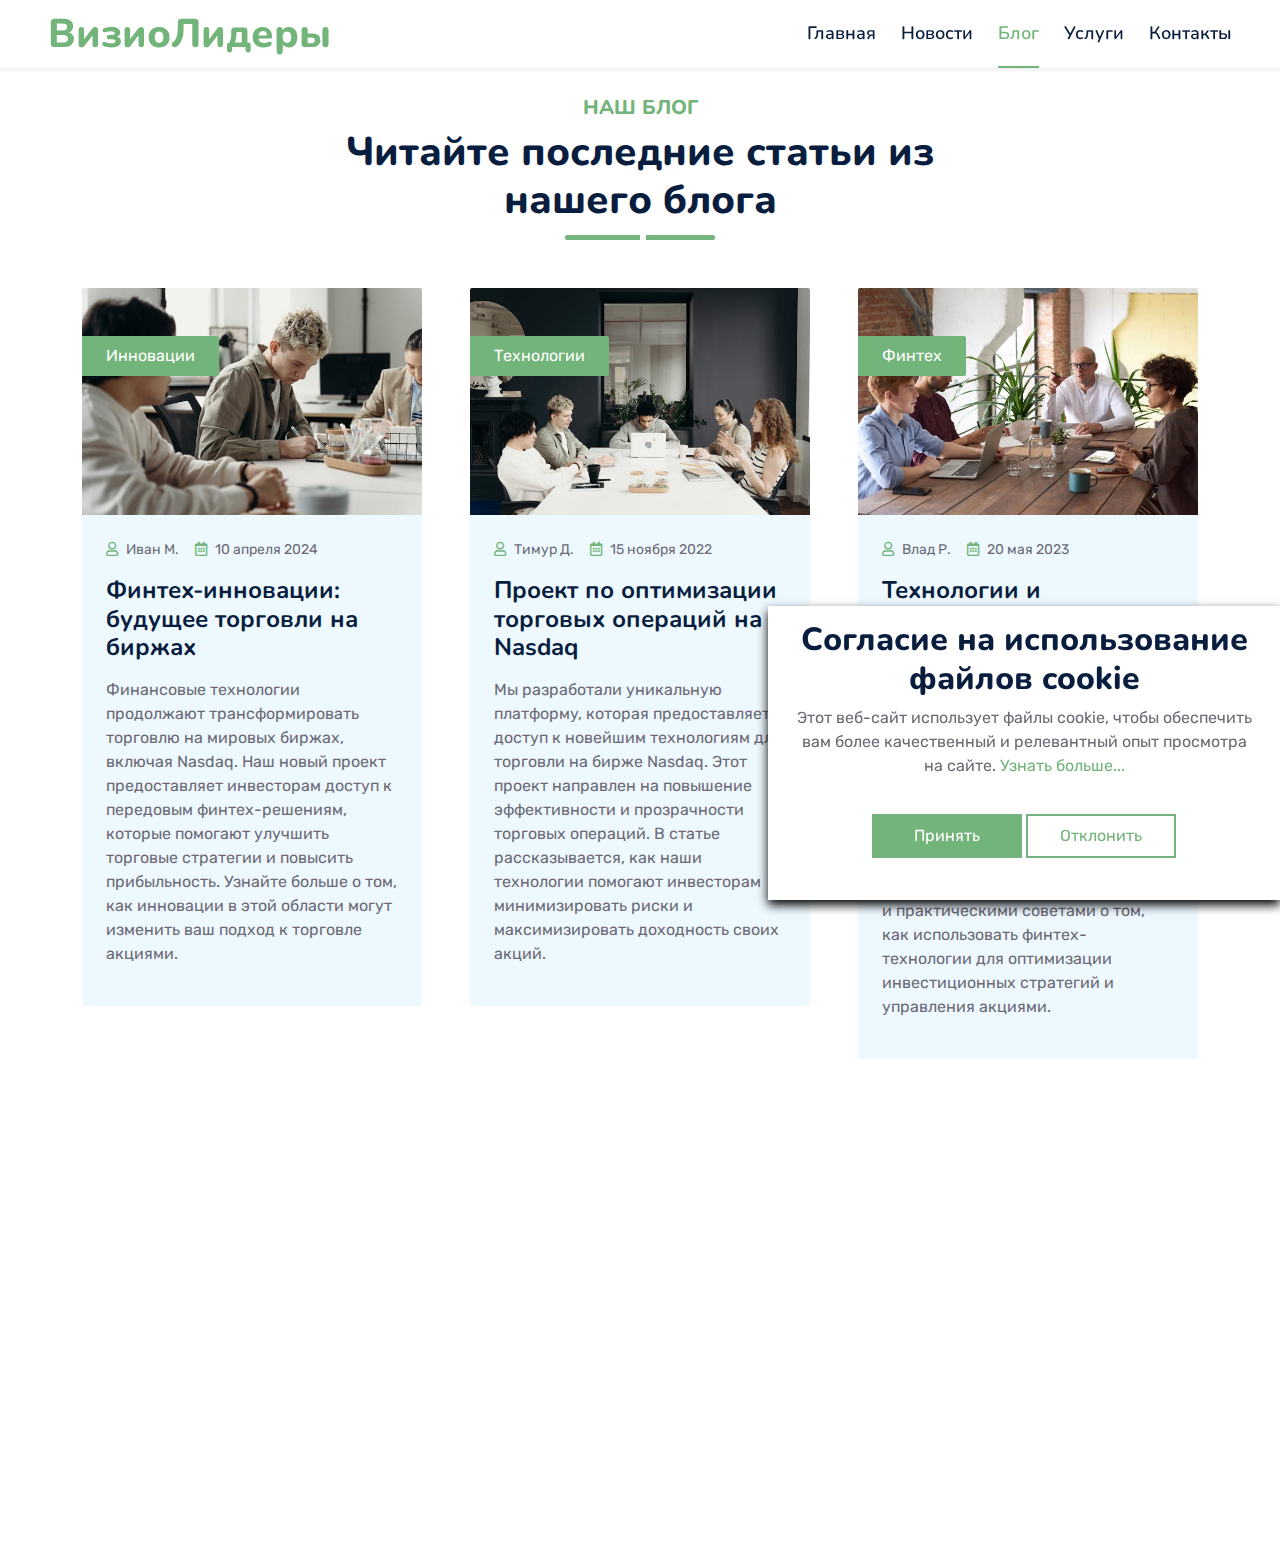
<file: service.html>
<!DOCTYPE html>
<html lang="en">
    <head>
        <meta charset="utf-8" />
        <title>ВизиоЛидеры</title>
        <meta content="width=device-width, initial-scale=1.0" name="viewport" />
        <meta content="Free HTML Templates" name="keywords" />
        <meta content="Free HTML Templates" name="description" />

        <!-- Favicon -->
        <link href="img/favicon.ico" rel="icon" />

        <!-- Google Web Fonts -->
        <link rel="preconnect" href="https://fonts.googleapis.com" />
        <link rel="preconnect" href="https://fonts.gstatic.com" crossorigin />
        <link
            href="https://fonts.googleapis.com/css2?family=Nunito:wght@400;600;700;800&family=Rubik:wght@400;500;600;700&display=swap"
            rel="stylesheet"
        />

        <!-- Icon Font Stylesheet -->
        <link
            href="https://cdnjs.cloudflare.com/ajax/libs/font-awesome/5.10.0/css/all.min.css"
            rel="stylesheet"
        />
        <link
            href="https://cdn.jsdelivr.net/npm/bootstrap-icons@1.4.1/font/bootstrap-icons.css"
            rel="stylesheet"
        />

        <!-- Libraries Stylesheet -->
        <link
            href="lib/owlcarousel/assets/owl.carousel.min.css"
            rel="stylesheet"
        />
        <link href="lib/animate/animate.min.css" rel="stylesheet" />

        <!-- Customized Bootstrap Stylesheet -->
        <link href="css/bootstrap.min.css" rel="stylesheet" />

        <!-- Template Stylesheet -->
        <link href="css/style.css" rel="stylesheet" />
    </head>

    <body>
        <!-- Spinner Start -->
        <div
            id="spinner"
            class="show bg-white position-fixed translate-middle w-100 vh-100 top-50 start-50 d-flex align-items-center justify-content-center"
        >
            <div class="spinner"></div>
        </div>
        <!-- Spinner End -->

        <!-- Navbar & Carousel Start -->
        <div class="container-fluid position-relative p-0 shadow-sm">
            <nav
                class="navbar navbar-expand-lg navbar-dark px-5 py-3 py-lg-0 sticky-top shadow-sm"
            >
                <a href="index.html" class="navbar-brand p-0">
                    <h1 class="m-0">ВизиоЛидеры</h1>
                </a>
                <button
                    class="navbar-toggler"
                    type="button"
                    data-bs-toggle="collapse"
                    data-bs-target="#navbarCollapse"
                >
                    <span class="fa fa-bars"></span>
                </button>
                <div class="collapse navbar-collapse" id="navbarCollapse">
                    <div class="collapse navbar-collapse" id="navbarCollapse">
                        <div class="navbar-nav ms-auto py-0">
                            <a href="index.html" class="nav-item nav-link"
                                >Главная</a
                            >
                            <a href="about.html" class="nav-item nav-link"
                                >Новости</a
                            >
                            <a
                                href="service.html"
                                class="nav-item nav-link active"
                                >Блог</a
                            >
                            <a href="blog.html" class="nav-item nav-link"
                                >Услуги</a
                            >
                            <a href="contact.html" class="nav-item nav-link"
                                >Контакты</a
                            >
                        </div>
                    </div>
                </div>
            </nav>
        </div>
        <!-- Navbar & Carousel End -->

        <!-- Full Screen Search Start -->
        <div class="modal fade" id="searchModal" tabindex="-1">
            <div class="modal-dialog modal-fullscreen">
                <div
                    class="modal-content"
                    style="background: rgba(9, 30, 62, 0.7)"
                >
                    <div class="modal-header border-0">
                        <button
                            type="button"
                            class="btn bg-white btn-close"
                            data-bs-dismiss="modal"
                            aria-label="Close"
                        ></button>
                    </div>
                    <div
                        class="modal-body d-flex align-items-center justify-content-center"
                    >
                        <div class="input-group" style="max-width: 600px">
                            <input
                                type="text"
                                class="form-control bg-transparent border-primary p-3"
                                placeholder="Type search keyword"
                            />
                            <button class="btn btn-primary px-4">
                                <i class="bi bi-search"></i>
                            </button>
                        </div>
                    </div>
                </div>
            </div>
        </div>
        <!-- Full Screen Search End -->

        <!-- Blog Start -->
        <div class="container-fluid py-5 wow fadeInUp" data-wow-delay="0.1s">
            <div class="container py-5">
                <div
                    class="section-title text-center position-relative pb-3 mb-5 mx-auto"
                    style="max-width: 600px"
                >
                    <h5 class="fw-bold text-primary text-uppercase">
                        Наш блог
                    </h5>
                    <h1 class="mb-0">
                        Читайте последние статьи из нашего блога
                    </h1>
                </div>
                <div class="row g-5">
                    <div class="col-lg-4 wow slideInUp" data-wow-delay="0.3s">
                        <div class="blog-item bg-light rounded overflow-hidden">
                            <div
                                class="blog-img position-relative overflow-hidden"
                            >
                                <img
                                    class="img-fluid"
                                    src="img/blog-1.jpg"
                                    alt=""
                                />
                                <a
                                    class="position-absolute top-0 start-0 bg-primary text-white rounded-end mt-5 py-2 px-4"
                                    href=""
                                    >Инновации</a
                                >
                            </div>
                            <div class="p-4">
                                <div class="d-flex mb-3">
                                    <small class="me-3"
                                        ><i
                                            class="far fa-user text-primary me-2"
                                        ></i
                                        >Иван М.</small
                                    >
                                    <small
                                        ><i
                                            class="far fa-calendar-alt text-primary me-2"
                                        ></i
                                        >10 апреля 2024</small
                                    >
                                </div>
                                <h4 class="mb-3">
                                    Финтех-инновации: будущее торговли на биржах
                                </h4>
                                <p>
                                    Финансовые технологии продолжают
                                    трансформировать торговлю на мировых биржах,
                                    включая Nasdaq. Наш новый проект
                                    предоставляет инвесторам доступ к передовым
                                    финтех-решениям, которые помогают улучшить
                                    торговые стратегии и повысить прибыльность.
                                    Узнайте больше о том, как инновации в этой
                                    области могут изменить ваш подход к торговле
                                    акциями.
                                </p>
                            </div>
                        </div>
                    </div>
                    <div class="col-lg-4 wow slideInUp" data-wow-delay="0.6s">
                        <div class="blog-item bg-light rounded overflow-hidden">
                            <div
                                class="blog-img position-relative overflow-hidden"
                            >
                                <img
                                    class="img-fluid"
                                    src="img/blog-2.jpg"
                                    alt=""
                                />
                                <a
                                    class="position-absolute top-0 start-0 bg-primary text-white rounded-end mt-5 py-2 px-4"
                                    href=""
                                    >Технологии</a
                                >
                            </div>
                            <div class="p-4">
                                <div class="d-flex mb-3">
                                    <small class="me-3"
                                        ><i
                                            class="far fa-user text-primary me-2"
                                        ></i
                                        >Тимур Д.</small
                                    >
                                    <small
                                        ><i
                                            class="far fa-calendar-alt text-primary me-2"
                                        ></i
                                        >15 ноября 2022</small
                                    >
                                </div>
                                <h4 class="mb-3">
                                    Проект по оптимизации торговых операций на
                                    Nasdaq
                                </h4>
                                <p>
                                    Мы разработали уникальную платформу, которая
                                    предоставляет доступ к новейшим технологиям
                                    для торговли на бирже Nasdaq. Этот проект
                                    направлен на повышение эффективности и
                                    прозрачности торговых операций. В статье
                                    рассказывается, как наши технологии помогают
                                    инвесторам минимизировать риски и
                                    максимизировать доходность своих акций.
                                </p>
                            </div>
                        </div>
                    </div>
                    <div class="col-lg-4 wow slideInUp" data-wow-delay="0.9s">
                        <div class="blog-item bg-light rounded overflow-hidden">
                            <div
                                class="blog-img position-relative overflow-hidden"
                            >
                                <img
                                    class="img-fluid"
                                    src="img/blog-3.jpg"
                                    alt=""
                                />
                                <a
                                    class="position-absolute top-0 start-0 bg-primary text-white rounded-end mt-5 py-2 px-4"
                                    href=""
                                    >Финтех</a
                                >
                            </div>
                            <div class="p-4">
                                <div class="d-flex mb-3">
                                    <small class="me-3"
                                        ><i
                                            class="far fa-user text-primary me-2"
                                        ></i
                                        >Влад Р.</small
                                    >
                                    <small
                                        ><i
                                            class="far fa-calendar-alt text-primary me-2"
                                        ></i
                                        >20 мая 2023
                                    </small>
                                </div>
                                <h4 class="mb-3">
                                    Технологии и инновации: как финтех меняет
                                    инвестиционные стратегии
                                </h4>
                                <p>
                                    Современные технологии играют ключевую роль
                                    в развитии финтех-индустрии. Наш проект
                                    предлагает инвесторам доступ к самым
                                    актуальным инновациям, которые могут
                                    значительно улучшить результаты торговли на
                                    бирже. В этом посте мы делимся аналитикой и
                                    практическими советами о том, как
                                    использовать финтех-технологии для
                                    оптимизации инвестиционных стратегий и
                                    управления акциями.
                                </p>
                            </div>
                        </div>
                    </div>
                </div>
            </div>
        </div>
        <!-- Blog Start -->

        <!-- Footer Start -->
        <div
            class="container-fluid bg-dark text-light mt-5 wow fadeInUp"
            data-wow-delay="0.1s"
        >
            <div class="container">
                <div class="row gx-5">
                    <div class="col-lg-12">
                        <div class="row gx-5">
                            <div class="col-lg-4 col-md-12 pt-5 mb-5">
                                <div
                                    class="section-title section-title-sm position-relative pb-3 mb-4"
                                >
                                    <h3 class="text-light mb-0">О Нас</h3>
                                </div>
                                <p>
                                    Мы стремимся помочь нашим клиентам достичь
                                    финансовой независимости через разумные и
                                    долгосрочные инвестиционные стратегии.
                                </p>
                            </div>
                            <div class="col-lg-4 col-md-12 pt-5 mb-5">
                                <div
                                    class="section-title section-title-sm position-relative pb-3 mb-4"
                                >
                                    <h3 class="text-light mb-0">
                                        Свяжитесь с нами
                                    </h3>
                                </div>
                                <div class="d-flex mb-2">
                                    <i
                                        class="bi bi-geo-alt text-primary me-2"
                                    ></i>
                                    <p class="mb-0">
                                        Shepetkov str 11, Алматы 050035,
                                        Казахстан
                                    </p>
                                </div>
                                <div class="d-flex mb-2">
                                    <i
                                        class="bi bi-envelope-open text-primary me-2"
                                    ></i>
                                    <p class="mb-0">visio_leaders@gmail.com</p>
                                </div>
                                <div class="d-flex mb-2">
                                    <i
                                        class="bi bi-telephone text-primary me-2"
                                    ></i>
                                    <p class="mb-0">+77273036593</p>
                                </div>
                            </div>
                            <div class="col-lg-4 col-md-12 pt-0 pt-lg-5 mb-5">
                                <div
                                    class="section-title section-title-sm position-relative pb-3 mb-4"
                                >
                                    <h3 class="text-light mb-0">
                                        Быстрые ссылки
                                    </h3>
                                </div>
                                <div
                                    class="link-animated d-flex flex-column justify-content-start"
                                >
                                    <a class="text-light mb-2" href="index.html"
                                        ><i
                                            class="bi bi-arrow-right text-primary me-2"
                                        ></i
                                        >Главная</a
                                    >
                                    <a class="text-light mb-2" href="about.html"
                                        ><i
                                            class="bi bi-arrow-right text-primary me-2"
                                        ></i
                                        >Новости</a
                                    >
                                    <a
                                        class="text-light mb-2"
                                        href="service.html"
                                        ><i
                                            class="bi bi-arrow-right text-primary me-2"
                                        ></i
                                        >Блог</a
                                    >
                                    <a
                                        class="text-light mb-2"
                                        href="contact.html"
                                        ><i
                                            class="bi bi-arrow-right text-primary me-2"
                                        ></i
                                        >Контакты</a
                                    >
                                    <a
                                        class="text-light mb-2"
                                        href="privacy-policy.html"
                                        ><i
                                            class="bi bi-arrow-right text-primary me-2"
                                        ></i
                                        >Политика конфиденциальности</a
                                    >
                                    <a
                                        class="text-light"
                                        href="terms-of-use.html"
                                        ><i
                                            class="bi bi-arrow-right text-primary me-2"
                                        ></i
                                        >Условия и положения</a
                                    >
                                </div>
                            </div>
                        </div>
                    </div>
                </div>
            </div>
        </div>
        <!-- Footer End -->

        <!-- Back to Top -->
        <a
            href="#"
            class="btn btn-lg btn-primary btn-lg-square rounded back-to-top"
            ><i class="bi bi-arrow-up"></i
        ></a>

        <!-- Cookie banner -->
        <div class="cookie-wrapper show">
            <div>
                <i class="bx bx-cookie"></i>
                <h2 style="text-align: center">
                    Согласие на использование файлов cookie
                </h2>
            </div>
            <div class="data">
                <p>
                    Этот веб-сайт использует файлы cookie, чтобы обеспечить вам
                    более качественный и релевантный опыт просмотра на сайте.
                    <a href="#">Узнать больше...</a>
                </p>
            </div>

            <div class="buttons">
                <button class="cookie-button" id="acceptBtn">Принять</button>
                <button class="cookie-button" id="declineBtn">Отклонить</button>
            </div>
        </div>
        <!-- End Cookie banner -->

        <!-- JavaScript Libraries -->
        <script src="https://code.jquery.com/jquery-3.4.1.min.js"></script>
        <script src="https://cdn.jsdelivr.net/npm/bootstrap@5.0.0/dist/js/bootstrap.bundle.min.js"></script>
        <script src="lib/wow/wow.min.js"></script>
        <script src="lib/easing/easing.min.js"></script>
        <script src="lib/waypoints/waypoints.min.js"></script>
        <script src="lib/counterup/counterup.min.js"></script>
        <script src="lib/owlcarousel/owl.carousel.min.js"></script>

        <!-- Template Javascript -->
        <script src="js/main.js"></script>
        <script src="js/contact-form.js"></script>
        <script src="js/cookiebanner.js"></script>
    </body>
</html>
</file>
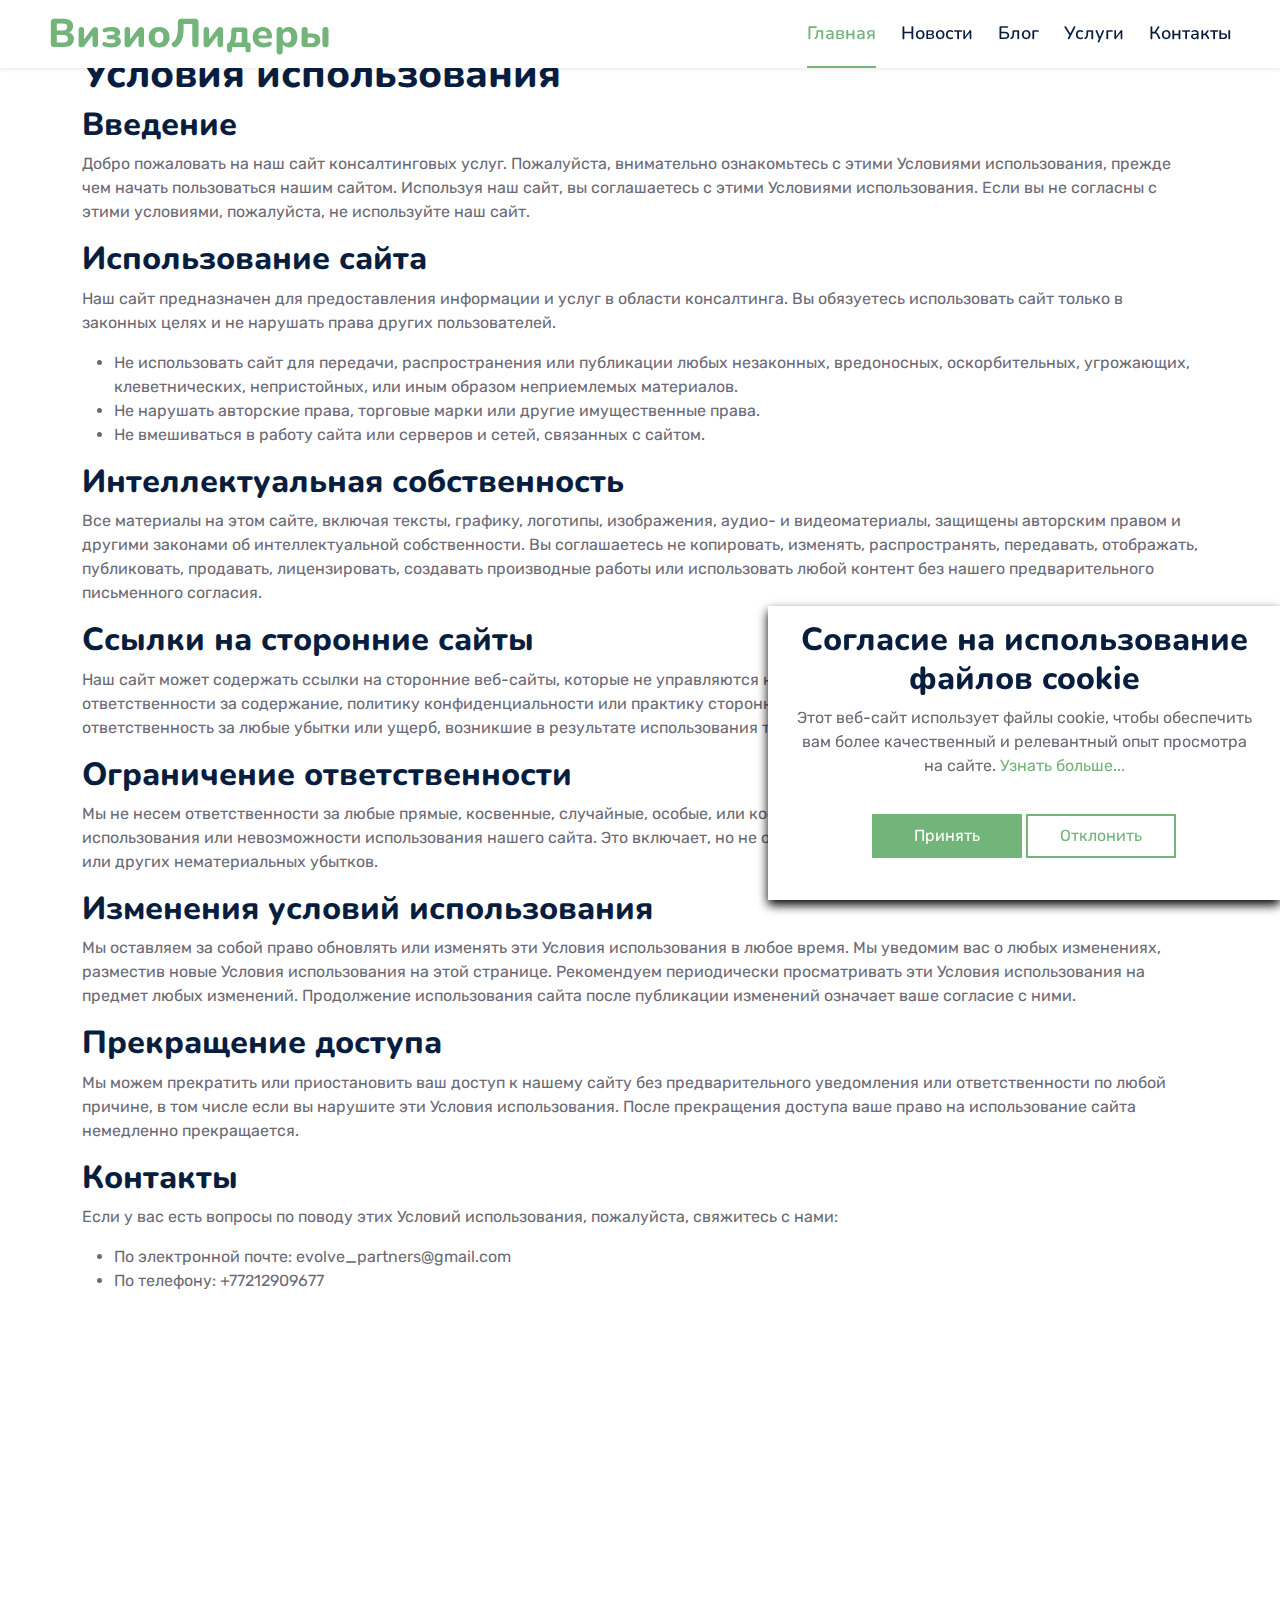
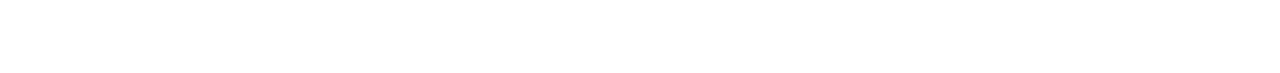
<file: terms-of-use.html>
<!DOCTYPE html>
<html dir="auto" lang="en">
    <head>
        <meta charset="utf-8" />
        <title>ВизиоЛидеры</title>
        <meta content="width=device-width, initial-scale=1.0" name="viewport" />
        <meta content="Free HTML Templates" name="keywords" />
        <meta content="Free HTML Templates" name="description" />

        <!-- Favicon -->
        <link href="img/favicon.ico" rel="icon" />

        <!-- Google Web Fonts -->
        <link rel="preconnect" href="https://fonts.googleapis.com" />
        <link rel="preconnect" href="https://fonts.gstatic.com" crossorigin />
        <link
            href="https://fonts.googleapis.com/css2?family=Nunito:wght@400;600;700;800&family=Rubik:wght@400;500;600;700&display=swap"
            rel="stylesheet"
        />

        <!-- Icon Font Stylesheet -->
        <link
            href="https://cdnjs.cloudflare.com/ajax/libs/font-awesome/5.10.0/css/all.min.css"
            rel="stylesheet"
        />
        <link
            href="https://cdn.jsdelivr.net/npm/bootstrap-icons@1.4.1/font/bootstrap-icons.css"
            rel="stylesheet"
        />

        <!-- Libraries Stylesheet -->
        <link
            href="lib/owlcarousel/assets/owl.carousel.min.css"
            rel="stylesheet"
        />
        <link href="lib/animate/animate.min.css" rel="stylesheet" />

        <!-- Customized Bootstrap Stylesheet -->
        <link href="css/bootstrap.min.css" rel="stylesheet" />

        <!-- Template Stylesheet -->
        <link href="css/style.css" rel="stylesheet" />
    </head>

    <body>
        <!-- Spinner Start -->
        <div
            id="spinner"
            class="show bg-white position-fixed translate-middle w-100 vh-100 top-50 start-50 d-flex align-items-center justify-content-center"
        >
            <div class="spinner"></div>
        </div>
        <!-- Spinner End -->

        <!-- Navbar & Carousel Start -->
        <div class="container-fluid position-relative p-0">
            <nav
                class="navbar navbar-expand-lg navbar-dark px-5 py-3 py-lg-0 sticky-top shadow-sm"
            >
                <a href="index.html" class="navbar-brand p-0">
                    <h1 class="m-0">ВизиоЛидеры</h1>
                </a>
                <button
                    class="navbar-toggler"
                    type="button"
                    data-bs-toggle="collapse"
                    data-bs-target="#navbarCollapse"
                >
                    <span class="fa fa-bars"></span>
                </button>
                <div class="collapse navbar-collapse" id="navbarCollapse">
                    <div class="collapse navbar-collapse" id="navbarCollapse">
                        <div class="navbar-nav ms-auto py-0">
                            <a
                                href="index.html"
                                class="nav-item nav-link active"
                                >Главная</a
                            >
                            <a href="about.html" class="nav-item nav-link"
                                >Новости</a
                            >
                            <a href="service.html" class="nav-item nav-link"
                                >Блог</a
                            >
                            <a href="blog.html" class="nav-item nav-link"
                                >Услуги</a
                            >
                            <a href="contact.html" class="nav-item nav-link"
                                >Контакты</a
                            >
                        </div>
                    </div>
                </div>
            </nav>
        </div>
        <!-- Navbar & Carousel End -->

        <main>
            <article class="container additional-wrapper">
                <div class="page__content" style="margin: 50px 0px">
                    <h1>Условия использования</h1>
                    <div>
                        <h2>Введение</h2>
                        <p>
                            Добро пожаловать на наш сайт консалтинговых услуг.
                            Пожалуйста, внимательно ознакомьтесь с этими
                            Условиями использования, прежде чем начать
                            пользоваться нашим сайтом. Используя наш сайт, вы
                            соглашаетесь с этими Условиями использования. Если
                            вы не согласны с этими условиями, пожалуйста, не
                            используйте наш сайт.
                        </p>
                    </div>
                    <div>
                        <h2>Использование сайта</h2>
                        <p>
                            Наш сайт предназначен для предоставления информации
                            и услуг в области консалтинга. Вы обязуетесь
                            использовать сайт только в законных целях и не
                            нарушать права других пользователей.
                        </p>
                        <ul>
                            <li>
                                Не использовать сайт для передачи,
                                распространения или публикации любых незаконных,
                                вредоносных, оскорбительных, угрожающих,
                                клеветнических, непристойных, или иным образом
                                неприемлемых материалов.
                            </li>
                            <li>
                                Не нарушать авторские права, торговые марки или
                                другие имущественные права.
                            </li>
                            <li>
                                Не вмешиваться в работу сайта или серверов и
                                сетей, связанных с сайтом.
                            </li>
                        </ul>
                    </div>
                    <div>
                        <h2>Интеллектуальная собственность</h2>
                        <p>
                            Все материалы на этом сайте, включая тексты,
                            графику, логотипы, изображения, аудио- и
                            видеоматериалы, защищены авторским правом и другими
                            законами об интеллектуальной собственности. Вы
                            соглашаетесь не копировать, изменять,
                            распространять, передавать, отображать, публиковать,
                            продавать, лицензировать, создавать производные
                            работы или использовать любой контент без нашего
                            предварительного письменного согласия.
                        </p>
                    </div>
                    <div>
                        <h2>Ссылки на сторонние сайты</h2>
                        <p>
                            Наш сайт может содержать ссылки на сторонние
                            веб-сайты, которые не управляются нами. Мы не
                            контролируем и не несем ответственности за
                            содержание, политику конфиденциальности или практику
                            сторонних сайтов. Вы соглашаетесь, что мы не будем
                            нести ответственность за любые убытки или ущерб,
                            возникшие в результате использования таких сторонних
                            сайтов.
                        </p>
                    </div>
                    <div>
                        <h2>Ограничение ответственности</h2>
                        <p>
                            Мы не несем ответственности за любые прямые,
                            косвенные, случайные, особые, или косвенные убытки,
                            возникшие в результате использования или
                            невозможности использования нашего сайта. Это
                            включает, но не ограничивается, убытки от потери
                            прибыли, данных или других нематериальных убытков.
                        </p>
                    </div>
                    <div>
                        <h2>Изменения условий использования</h2>
                        <p>
                            Мы оставляем за собой право обновлять или изменять
                            эти Условия использования в любое время. Мы уведомим
                            вас о любых изменениях, разместив новые Условия
                            использования на этой странице. Рекомендуем
                            периодически просматривать эти Условия использования
                            на предмет любых изменений. Продолжение
                            использования сайта после публикации изменений
                            означает ваше согласие с ними.
                        </p>
                    </div>
                    <div>
                        <h2>Прекращение доступа</h2>
                        <p>
                            Мы можем прекратить или приостановить ваш доступ к
                            нашему сайту без предварительного уведомления или
                            ответственности по любой причине, в том числе если
                            вы нарушите эти Условия использования. После
                            прекращения доступа ваше право на использование
                            сайта немедленно прекращается.
                        </p>
                    </div>
                    <div>
                        <h2>Контакты</h2>
                        <p>
                            Если у вас есть вопросы по поводу этих Условий
                            использования, пожалуйста, свяжитесь с нами:
                        </p>
                        <ul>
                            <li>
                                По электронной почте: evolve_partners@gmail.com
                            </li>
                            <li>По телефону: +77212909677</li>
                        </ul>
                    </div>
                </div>
            </article>
        </main>

        <!-- Footer Start -->
        <div
            class="container-fluid bg-dark text-light mt-5 wow fadeInUp"
            data-wow-delay="0.1s"
        >
            <div class="container">
                <div class="row gx-5">
                    <div class="col-lg-12">
                        <div class="row gx-5">
                            <div class="col-lg-4 col-md-12 pt-5 mb-5">
                                <div
                                    class="section-title section-title-sm position-relative pb-3 mb-4"
                                >
                                    <h3 class="text-light mb-0">О Нас</h3>
                                </div>
                                <p>
                                    Мы стремимся помочь нашим клиентам достичь
                                    финансовой независимости через разумные и
                                    долгосрочные инвестиционные стратегии.
                                </p>
                            </div>
                            <div class="col-lg-4 col-md-12 pt-5 mb-5">
                                <div
                                    class="section-title section-title-sm position-relative pb-3 mb-4"
                                >
                                    <h3 class="text-light mb-0">
                                        Свяжитесь с нами
                                    </h3>
                                </div>
                                <div class="d-flex mb-2">
                                    <i
                                        class="bi bi-geo-alt text-primary me-2"
                                    ></i>
                                    <p class="mb-0">
                                        Shepetkov str 11, Алматы 050035,
                                        Казахстан
                                    </p>
                                </div>
                                <div class="d-flex mb-2">
                                    <i
                                        class="bi bi-envelope-open text-primary me-2"
                                    ></i>
                                    <p class="mb-0">visio_leaders@gmail.com</p>
                                </div>
                                <div class="d-flex mb-2">
                                    <i
                                        class="bi bi-telephone text-primary me-2"
                                    ></i>
                                    <p class="mb-0">+77273036593</p>
                                </div>
                            </div>
                            <div class="col-lg-4 col-md-12 pt-0 pt-lg-5 mb-5">
                                <div
                                    class="section-title section-title-sm position-relative pb-3 mb-4"
                                >
                                    <h3 class="text-light mb-0">
                                        Быстрые ссылки
                                    </h3>
                                </div>
                                <div
                                    class="link-animated d-flex flex-column justify-content-start"
                                >
                                    <a class="text-light mb-2" href="index.html"
                                        ><i
                                            class="bi bi-arrow-right text-primary me-2"
                                        ></i
                                        >Главная</a
                                    >
                                    <a class="text-light mb-2" href="about.html"
                                        ><i
                                            class="bi bi-arrow-right text-primary me-2"
                                        ></i
                                        >Новости</a
                                    >
                                    <a
                                        class="text-light mb-2"
                                        href="service.html"
                                        ><i
                                            class="bi bi-arrow-right text-primary me-2"
                                        ></i
                                        >Блог</a
                                    >
                                    <a
                                        class="text-light mb-2"
                                        href="contact.html"
                                        ><i
                                            class="bi bi-arrow-right text-primary me-2"
                                        ></i
                                        >Контакты</a
                                    >
                                    <a
                                        class="text-light mb-2"
                                        href="privacy-policy.html"
                                        ><i
                                            class="bi bi-arrow-right text-primary me-2"
                                        ></i
                                        >Политика конфиденциальности</a
                                    >
                                </div>
                            </div>
                        </div>
                    </div>
                </div>
            </div>
        </div>
        <!-- Footer End -->

        <!-- Back to Top -->
        <a
            href="#"
            class="btn btn-lg btn-primary btn-lg-square rounded back-to-top"
            ><i class="bi bi-arrow-up"></i
        ></a>

        <!-- Cookie banner -->
        <div class="cookie-wrapper show">
            <div>
                <i class="bx bx-cookie"></i>
                <h2 style="text-align: center">
                    Согласие на использование файлов cookie
                </h2>
            </div>
            <div class="data">
                <p>
                    Этот веб-сайт использует файлы cookie, чтобы обеспечить вам
                    более качественный и релевантный опыт просмотра на сайте.
                    <a href="#">Узнать больше...</a>
                </p>
            </div>

            <div class="buttons">
                <button class="cookie-button" id="acceptBtn">Принять</button>
                <button class="cookie-button" id="declineBtn">Отклонить</button>
            </div>
        </div>
        <!-- End Cookie banner -->

        <!-- JavaScript Libraries -->
        <script src="https://code.jquery.com/jquery-3.4.1.min.js"></script>
        <script src="https://cdn.jsdelivr.net/npm/bootstrap@5.0.0/dist/js/bootstrap.bundle.min.js"></script>
        <script src="lib/wow/wow.min.js"></script>
        <script src="lib/easing/easing.min.js"></script>
        <script src="lib/waypoints/waypoints.min.js"></script>
        <script src="lib/counterup/counterup.min.js"></script>
        <script src="lib/owlcarousel/owl.carousel.min.js"></script>

        <!-- Template Javascript -->
        <script src="js/main.js"></script>
        <script src="js/contact-form.js"></script>
        <script src="js/cookiebanner.js"></script>
    </body>
</html>
</file>
<file: css/style.css>
/********** Template CSS **********/
:root {
    --primary: #72b479;
    --secondary: #34ad54;
    --light: #eef9ff;
    --dark: #091e3e;
}

/*** Spinner ***/
.spinner {
    width: 40px;
    height: 40px;
    background: var(--primary);
    margin: 100px auto;
    -webkit-animation: sk-rotateplane 1.2s infinite ease-in-out;
    animation: sk-rotateplane 1.2s infinite ease-in-out;
}

@-webkit-keyframes sk-rotateplane {
    0% {
        -webkit-transform: perspective(120px);
    }
    50% {
        -webkit-transform: perspective(120px) rotateY(180deg);
    }
    100% {
        -webkit-transform: perspective(120px) rotateY(180deg) rotateX(180deg);
    }
}

@keyframes sk-rotateplane {
    0% {
        transform: perspective(120px) rotateX(0deg) rotateY(0deg);
        -webkit-transform: perspective(120px) rotateX(0deg) rotateY(0deg);
    }
    50% {
        transform: perspective(120px) rotateX(-180.1deg) rotateY(0deg);
        -webkit-transform: perspective(120px) rotateX(-180.1deg) rotateY(0deg);
    }
    100% {
        transform: perspective(120px) rotateX(-180deg) rotateY(-179.9deg);
        -webkit-transform: perspective(120px) rotateX(-180deg)
            rotateY(-179.9deg);
    }
}

#spinner {
    opacity: 0;
    visibility: hidden;
    transition: opacity 0.5s ease-out, visibility 0s linear 0.5s;
    z-index: 99999;
}

#spinner.show {
    transition: opacity 0.5s ease-out, visibility 0s linear 0s;
    visibility: visible;
    opacity: 1;
}

/*** Heading ***/
h1,
h2,
.fw-bold {
    font-weight: 800 !important;
}

h3,
h4,
.fw-semi-bold {
    font-weight: 700 !important;
}

h5,
h6,
.fw-medium {
    font-weight: 600 !important;
}

/*** Button ***/
.btn {
    font-family: 'Nunito', sans-serif;
    font-weight: 600;
    transition: 0.5s;
}

.btn-primary,
.btn-secondary {
    color: #ffffff;
    box-shadow: inset 0 0 0 50px transparent;
}

.btn-primary:hover {
    box-shadow: inset 0 0 0 0 var(--primary);
}

.btn-secondary:hover {
    box-shadow: inset 0 0 0 0 var(--secondary);
}

.btn-square {
    width: 36px;
    height: 36px;
}

.btn-sm-square {
    width: 30px;
    height: 30px;
}

.btn-lg-square {
    width: 48px;
    height: 48px;
}

.btn-square,
.btn-sm-square,
.btn-lg-square {
    padding-left: 0;
    padding-right: 0;
    text-align: center;
}

/*** Navbar ***/
.navbar-dark .navbar-nav .nav-link {
    font-family: 'Nunito', sans-serif;
    position: relative;
    margin-left: 25px;
    padding: 35px 0;
    color: #ffffff;
    font-size: 18px;
    font-weight: 600;
    outline: none;
    transition: 0.5s;
}

.sticky-top.navbar-dark .navbar-nav .nav-link {
    padding: 20px 0;
    color: var(--dark);
}

.navbar-dark .navbar-nav .nav-link:hover,
.navbar-dark .navbar-nav .nav-link.active {
    color: var(--primary);
}

.navbar-dark .navbar-brand h1 {
    color: #ffffff;
}

.navbar-dark .navbar-toggler {
    color: var(--primary) !important;
    border-color: var(--primary) !important;
}

@media (max-width: 991.98px) {
    .sticky-top.navbar-dark {
        position: relative;
        background: #ffffff;
    }

    .navbar-dark .navbar-nav .nav-link,
    .navbar-dark .navbar-nav .nav-link.show,
    .sticky-top.navbar-dark .navbar-nav .nav-link {
        padding: 10px 0;
        color: var(--dark);
    }

    .navbar-dark .navbar-brand h1 {
        color: var(--primary);
    }
}

@media (min-width: 992px) {
    .navbar-dark {
        position: absolute;
        width: 100%;
        top: 0;
        left: 0;
        border-bottom: 1px solid rgba(256, 256, 256, 0.1);
        z-index: 999;
    }

    .sticky-top.navbar-dark {
        position: fixed;
        background: #ffffff;
    }

    .navbar-dark .navbar-nav .nav-link::before {
        position: absolute;
        content: '';
        width: 0;
        height: 2px;
        bottom: -1px;
        left: 50%;
        background: var(--primary);
        transition: 0.5s;
    }

    .navbar-dark .navbar-nav .nav-link:hover::before,
    .navbar-dark .navbar-nav .nav-link.active::before {
        width: 100%;
        left: 0;
    }

    .navbar-dark .navbar-nav .nav-link.nav-contact::before {
        display: none;
    }

    .sticky-top.navbar-dark .navbar-brand h1 {
        color: var(--primary);
    }
}

/*** Carousel ***/
.carousel-caption {
    top: 0;
    left: 0;
    right: 0;
    bottom: 0;
    background: rgba(9, 30, 62, 0.7);
    z-index: 1;
}

@media (max-width: 576px) {
    .carousel-caption h5 {
        font-size: 14px;
        font-weight: 500 !important;
    }

    .carousel-caption h1 {
        font-size: 30px;
        font-weight: 600 !important;
    }
}

.carousel-control-prev,
.carousel-control-next {
    width: 10%;
}

.carousel-control-prev-icon,
.carousel-control-next-icon {
    width: 3rem;
    height: 3rem;
}

/*** Section Title ***/
.section-title::before {
    position: absolute;
    content: '';
    width: 150px;
    height: 5px;
    left: 0;
    bottom: 0;
    background: var(--primary);
    border-radius: 2px;
}

.section-title.text-center::before {
    left: 50%;
    margin-left: -75px;
}

.section-title.section-title-sm::before {
    width: 90px;
    height: 3px;
}

.section-title::after {
    position: absolute;
    content: '';
    width: 6px;
    height: 5px;
    bottom: 0px;
    background: #ffffff;
    -webkit-animation: section-title-run 5s infinite linear;
    animation: section-title-run 5s infinite linear;
}

.section-title.section-title-sm::after {
    width: 4px;
    height: 3px;
}

.section-title.text-center::after {
    -webkit-animation: section-title-run-center 5s infinite linear;
    animation: section-title-run-center 5s infinite linear;
}

.section-title.section-title-sm::after {
    -webkit-animation: section-title-run-sm 5s infinite linear;
    animation: section-title-run-sm 5s infinite linear;
}

@-webkit-keyframes section-title-run {
    0% {
        left: 0;
    }
    50% {
        left: 145px;
    }
    100% {
        left: 0;
    }
}

@-webkit-keyframes section-title-run-center {
    0% {
        left: 50%;
        margin-left: -75px;
    }
    50% {
        left: 50%;
        margin-left: 45px;
    }
    100% {
        left: 50%;
        margin-left: -75px;
    }
}

@-webkit-keyframes section-title-run-sm {
    0% {
        left: 0;
    }
    50% {
        left: 85px;
    }
    100% {
        left: 0;
    }
}

/*** Service ***/
.service-item {
    position: relative;
    height: 300px;
    padding: 0 30px;
    transition: 0.5s;
}

.service-item .service-icon {
    margin-bottom: 30px;
    width: 60px;
    height: 60px;
    display: flex;
    align-items: center;
    justify-content: center;
    background: var(--primary);
    border-radius: 2px;
    transform: rotate(-45deg);
}

.service-item .service-icon i {
    transform: rotate(45deg);
}

.service-item a.btn {
    position: absolute;
    width: 60px;
    bottom: -48px;
    left: 50%;
    margin-left: -30px;
    opacity: 0;
}

.service-item:hover a.btn {
    bottom: -24px;
    opacity: 1;
}

/*** Testimonial ***/
.testimonial-carousel .owl-dots {
    margin-top: 15px;
    display: flex;
    align-items: flex-end;
    justify-content: center;
}

.testimonial-carousel .owl-dot {
    position: relative;
    display: inline-block;
    margin: 0 5px;
    width: 15px;
    height: 15px;
    background: #dddddd;
    border-radius: 2px;
    transition: 0.5s;
}

.testimonial-carousel .owl-dot.active {
    width: 30px;
    background: var(--primary);
}

.testimonial-carousel .owl-item.center {
    position: relative;
    z-index: 1;
}

.testimonial-carousel .owl-item .testimonial-item {
    transition: 0.5s;
}

.testimonial-carousel .owl-item.center .testimonial-item {
    background: #ffffff !important;
    box-shadow: 0 0 30px #dddddd;
}

/*** Team ***/
.team-item {
    transition: 0.5s;
}

.team-social {
    position: absolute;
    width: 100%;
    height: 100%;
    top: 0;
    left: 0;
    display: flex;
    align-items: center;
    justify-content: center;
    transition: 0.5s;
}

.team-social a.btn {
    position: relative;
    margin: 0 3px;
    margin-top: 100px;
    opacity: 0;
}

.team-item:hover {
    box-shadow: 0 0 30px #dddddd;
}

.team-item:hover .team-social {
    background: rgba(9, 30, 62, 0.7);
}

.team-item:hover .team-social a.btn:first-child {
    opacity: 1;
    margin-top: 0;
    transition: 0.3s 0s;
}

.team-item:hover .team-social a.btn:nth-child(2) {
    opacity: 1;
    margin-top: 0;
    transition: 0.3s 0.05s;
}

.team-item:hover .team-social a.btn:nth-child(3) {
    opacity: 1;
    margin-top: 0;
    transition: 0.3s 0.1s;
}

.team-item:hover .team-social a.btn:nth-child(4) {
    opacity: 1;
    margin-top: 0;
    transition: 0.3s 0.15s;
}

.team-item .team-img img,
.blog-item .blog-img img {
    transition: 0.5s;
}

.team-item:hover .team-img img,
.blog-item:hover .blog-img img {
    transform: scale(1.15);
}

/*** Miscellaneous ***/
@media (min-width: 991.98px) {
    .facts {
        position: relative;
        margin-top: 75px;
        z-index: 1;
    }
}

.back-to-top {
    position: fixed;
    display: none;
    right: 45px;
    bottom: 45px;
    z-index: 99;
}

.bg-header {
    background: linear-gradient(rgba(9, 30, 62, 0.7), rgba(9, 30, 62, 0.7)),
        url(../img/carousel-1.jpg) center center no-repeat;
    background-size: cover;
}

.link-animated a {
    transition: 0.5s;
}

.link-animated a:hover {
    padding-left: 10px;
}

@media (min-width: 767.98px) {
    .footer-about {
        margin-bottom: -75px;
    }
}

/* Google Fonts - Poppins */
@import url('https://fonts.googleapis.com/css2?family=Poppins:wght@300;400;500;600&display=swap');

@media (max-width: 700px) {
    .cookie-wrapper {
        width: 100%;
    }
}

.cookie-wrapper {
    position: fixed;
    bottom: 0px;
    right: 0;
    width: 40%;
    background: #fff;
    padding: 15px 25px 22px;
    transition: right 0.3s ease;
    box-shadow: 0 5px 10px rgb(0, 0, 0);
    z-index: 999;
    @media (max-width: 600px) {
        width: 100%;
    }
}
.cookie-wrapper .show {
    right: 20px;
}

.hidden {
    display: none;
}
header i {
    color: #72b479;
    font-size: 32px;
    text-align: center;
}
header h2 {
    color: #72b479;
    font-weight: 500;
    text-align: center;
}
.data {
    text-align: center;
}
.data p a {
    color: #72b479;
    text-decoration: none;
    text-align: center !important;
}
.data p a:hover {
    text-decoration: underline;
}
.buttons {
    padding: 20px 0px;
    text-align: center;
}
.buttons .cookie-button {
    border: 2px solid #72b479;
    color: #fff;
    padding: 8px 0;
    background: #72b479;
    cursor: pointer;
    width: calc(100% / 2 - 10px);
    transition: all 0.5s ease;
    max-width: 150px;
    border-radius: 0;
}
.buttons #acceptBtn:hover {
    background-color: transparent;
    color: #72b479;
}
#declineBtn {
    background-color: #fff;
    color: #72b479;
}
#declineBtn:hover {
    background-color: #72b479;
    color: #fff;
}
/* Footer Style */
</file>
